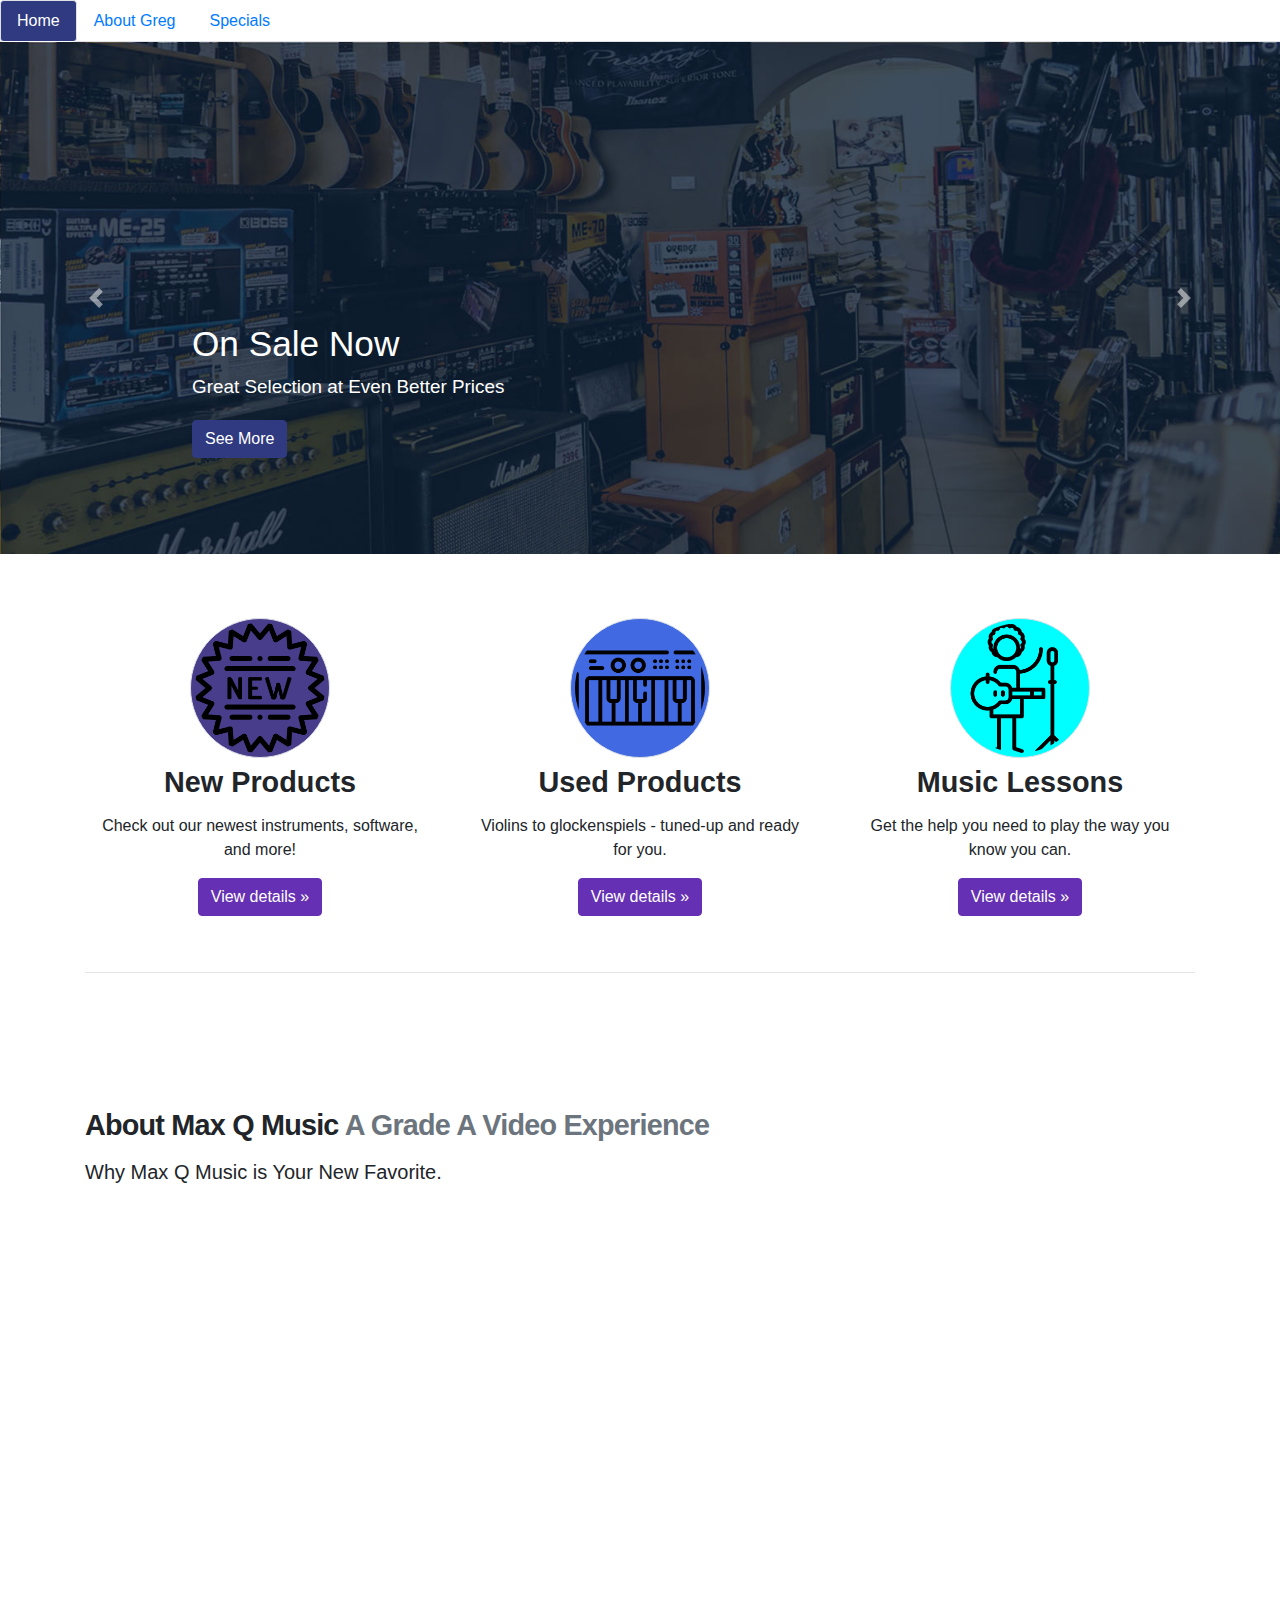
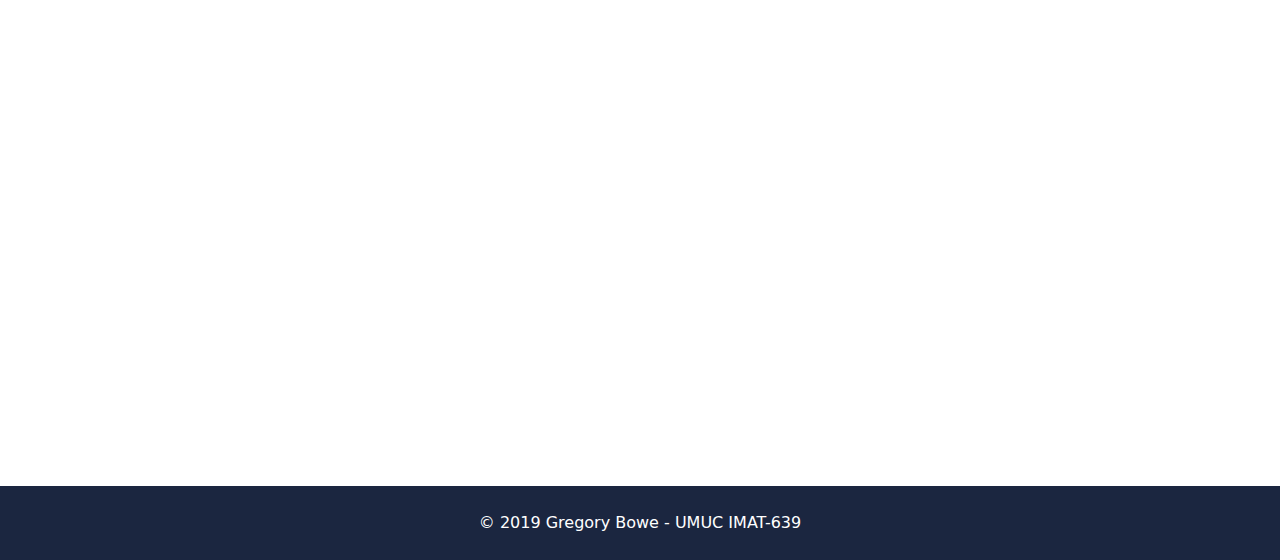
<file: index.html>
<!doctype html>
<html lang="en">
<head>
<meta charset="UTF-8">
<meta http-equiv="X-UA-Compatible" content="IE=edge">
<meta name="viewport" content="width=device-width, initial-scale=1.0">
<meta name="description" content="About Gregory Bowe - for UMUC IMAT 639">
<title>Max Q Music Home Page</title>
<link href="css/bootstrap-4.3.1.css" rel="stylesheet" type="text/css">
<link href="landing.css" rel="stylesheet" type="text/css">
<!--
	----------/\----------
	---------/  \---------
	--------/    \--------
	-------/      \-------
	-------|      |-------
	-------|      |-------
	-------|      |-------
	-------|      |-------
	-------|      |-------
	-------|      |-------
	-------|      |-------
	-------|      |-------
	-------|      |-------
	-------|      |-------
	-------|      |-------
	------/        \------
	------|        |------
	------|        |------
	------|        |------
	-----============-----
	---===============----
	--==================--
	____ MAX-Q DESIGN ___
-->
	
	 
	<style>
      .bd-placeholder-img {
        font-size: 1.125rem;
        text-anchor: middle;
        -webkit-user-select: none;
        -moz-user-select: none;
        -ms-user-select: none;
        user-select: none;
      }

      @media (min-width: 768px) {
        .bd-placeholder-img-lg {
          font-size: 3.5rem;
        }
      }
    </style>
	</head>
<body>
<header>
	<nav>
		<ul class="nav nav-pills flex-column flex-sm-row nav-tabs">
			  <li class="nav-item"> <a class="flex-sm-fill text-sm-center nav-link active" href="http://nova.umuc.edu/~im639a02/imat639/index.html">Home</a> </li>

			  <li class="nav-item"> <a class="flex-sm-fill text-sm-center nav-link" href="http://nova.umuc.edu/~im639a02/imat639/about.html">About Greg</a> </li>
			<li class="nav-item"> <a class="flex-sm-fill text-sm-center nav-link" href="http://nova.umuc.edu/~im639a02/imat639/on-sale-now.html">Specials</a> </li>
			   <!--<li class="nav-item"> <a class="flex-sm-fill text-sm-center nav-link" href="http://nova.umuc.edu/~im639a02/imat639/module-three.html">Module Three</a> </li>
			<li class="nav-item"> <a class="flex-sm-fill text-sm-center nav-link" href="http://nova.umuc.edu/~im639a02/imat639/module-four.html">Module Four</a> </li>-->

		</ul>
	</nav>
</header>

<main role="main">

  <div id="myCarousel" class="carousel slide" data-ride="carousel">
    <!--<ol class="carousel-indicators">
      <li data-target="#myCarousel" data-slide-to="0" class="active"></li>
      <li data-target="#myCarousel" data-slide-to="1"></li>
      <li data-target="#myCarousel" data-slide-to="2"></li>
    </ol>-->
    <div class="carousel-inner">
      <div class="carousel-item active">
        <img class="img-fluid d-block w-100" src="images/specials.jpg" alt="First-slide todays specials">
        <div class="container">
          <div class="carousel-caption text-left d-none d-md-block">
            <h1>On Sale Now</h1>
            <p>Great Selection at Even Better Prices</p>
            <p><a class="btn btn-md btn-primary btn-gb" href="http://nova.umuc.edu/~im639a02/imat639/on-sale-now.html" role="button">See More</a></p>
          </div>
        </div>
      </div>
      <div class="carousel-item">
        <img class="img-fluid d-block w-100" src="images/drums.jpg" alt="Second-slide great gifts">
        <div class="container">
          <div class="carousel-caption d-none d-md-block">
            <h1>Find The Perfect Gift</h1>
            <p>Struggling with the paradox of choice? We can help.</p>
            <p><a class="btn btn-md btn-primary btn-gb" href="http://nova.umuc.edu/~im639a02/imat639/on-sale-now.html" role="button">Learn more</a></p>
          </div>
        </div>
      </div>
      <div class="carousel-item">
        <img class="img-fluid d-block w-100" src="images/lessons.jpg" alt="Third-slide find lessons">
        <div class="container">
          <div class="carousel-caption d-none d-md-block text-right">
            <h1>Find an Instructor</h1>
            <p>Check out out music teachers. Whether you're playing <i>Night Music</i> on the violin or steel drums, our network of professional teachers are here to help.</p>
            <p><a class="btn btn-md btn-primary btn-gb" href="http://nova.umuc.edu/~im639a02/imat639/on-sale-now.html" role="button">Find a Teacher</a></p>
          </div>
        </div>
      </div>
    </div>
    <a class="carousel-control-prev" href="#myCarousel" role="button" data-slide="prev">
      <span class="carousel-control-prev-icon" aria-hidden="true"></span>
      <span class="sr-only">Back</span>
    </a>
    <a class="carousel-control-next" href="#myCarousel" role="button" data-slide="next">
      <span class="carousel-control-next-icon" aria-hidden="true"></span>
      <span class="sr-only">Next</span>
    </a>
  </div>


  <!-- Marketing messaging and featurettes
  ================================================== -->
  <!-- Wrap the rest of the page in another container to center all the content. -->
	<!--<div>Icons made by <a href="https://www.flaticon.com/authors/freepik" title="Freepik">Freepik</a> from <a href="https://www.flaticon.com/" title="Flaticon">www.flaticon.com</a></div>
<div>Icons made by <a href="https://www.flaticon.com/authors/freepik" title="Freepik">Freepik</a> from <a href="https://www.flaticon.com/" title="Flaticon">www.flaticon.com</a></div>
<div>Icons made by <a href="https://www.flaticon.com/authors/freepik" title="Freepik">Freepik</a> from <a href="https://www.flaticon.com/" title="Flaticon">www.flaticon.com</a></div>-->

  <div class="container marketing">
    <!-- Three columns of text below the carousel -->
    <div class="row">
      <div class="col-lg-4">
        <img class="img-thumbnail circle-img-1 rounded-circle" src="images/new.png" alt="drums" width="140" height="140" focusable="false" role="img" aria-label="Placeholder: 140x140"><title>New Products</title>
        <h2>New Products</h2>
        <p>Check out our newest instruments, software, and more!</p>
        <p><a class="btn btn-secondary" href="http://nova.umuc.edu/~im639a02/imat639/on-sale-now.html" role="button">View details &raquo;</a></p>
      </div><!-- /.col-lg-4 -->
      <div class="col-lg-4">
        <img class="img-thumbnail circle-img-2 rounded-circle" src="images/used.png" alt="drums" width="140" height="140" focusable="false" role="img" aria-label="Placeholder: 140x140"><title>Used Products</title>
        <h2>Used Products</h2>
        <p>Violins to glockenspiels - tuned-up and ready for you.</p>
        <p><a class="btn btn-secondary" href="http://nova.umuc.edu/~im639a02/imat639/on-sale-now.html" role="button">View details &raquo;</a></p>
      </div><!-- /.col-lg-4 -->
      <div class="col-lg-4">
        <img class="img-thumbnail circle-img-3 rounded-circle" src="images/musician.png" alt="drums" width="140" height="140" focusable="false" role="img" aria-label="Placeholder: 140x140"><title>Music Lessons</title>
        <h2>Music Lessons</h2>
        <p>Get the help you need to play the way you know you can.</p>
        <p><a class="btn btn-secondary" href="http://nova.umuc.edu/~im639a02/imat639/on-sale-now.html" role="button">View details &raquo;</a></p>
      </div><!-- /.col-lg-4 -->
    </div><!-- /.row -->

	
    <!-- START THE FEATURETTES -->

    <hr>

    <div class="row featurette">
      <div class="col-md-12">
        <h2 class="featurette-heading">About Max Q Music <span class="text-muted">A Grade A Video Experience</span></h2>
        <p class="lead">Why Max Q Music is Your New Favorite.</p>
      </div>
      <div class="col-md-12">
        <div class="embed-responsive embed-responsive-4by3">
		  <iframe class="embed-responsive-item" src="https://www.youtube.com/embed/hukVqdHZ5Lo"></iframe>
      </div>
    </div>

    <hr class="featurette-divider">

    <!--<div class="row featurette">
      <div class="col-md-7">
        <h2 class="featurette-heading">Max Q - It's More Than Music. <span class="text-muted">Watch This To Learn More</span></h2>
        <p class="lead">About Maximum Dynamic Pressure and why it matters</p>
      </div>
      <div class="col-md-5 order-md-2">
		  <div class="embed-responsive embed-responsive-4by3">
		  <iframe class="embed-responsive-item" src="https://www.youtube.com/embed/1OMv3ueXUoc"></iframe>
	  </div>
        <!--<svg class="bd-placeholder-img bd-placeholder-img-lg featurette-image img-fluid mx-auto" width="500" height="500" xmlns="http://www.w3.org/2000/svg" preserveAspectRatio="xMidYMid slice" focusable="false" role="img" aria-label="Placeholder: 500x500"><title>Placeholder</title><rect width="100%" height="100%" fill="#eee"/><text x="50%" y="50%" fill="#aaa" dy=".3em">500x500</text></svg>-->
	  <!--</div>
    </div>

    <hr class="featurette-divider">-->


    <!-- /END THE FEATURETTES -->
</div><!--container-->
  </div><!-- /.container -->


	<footer class="container-fluid gbfooter">
		<div class="gbfoot">&copy; 2019 Gregory Bowe - UMUC IMAT-639
		</div>
	</footer>
	<!-- Optional JavaScript - Will take out what's not needed -->
    <!-- jQuery first, then Popper.js, then Bootstrap JS -->
      <script>window.jQuery || document.write('<script src="https://cdnjs.cloudflare.com/ajax/libs/jquery/3.4.1/jquery.slim.js"><\/script>')</script><script src="js/bootstrap.bundle.min.js"></script>
	
    <script src="js/jquery-3.3.1.min.js"></script>
    <script src="js/popper.min.js"></script>
    <script src="js/bootstrap.min.js"></script>
	
	</main>
</body>
	
</html>
</file>
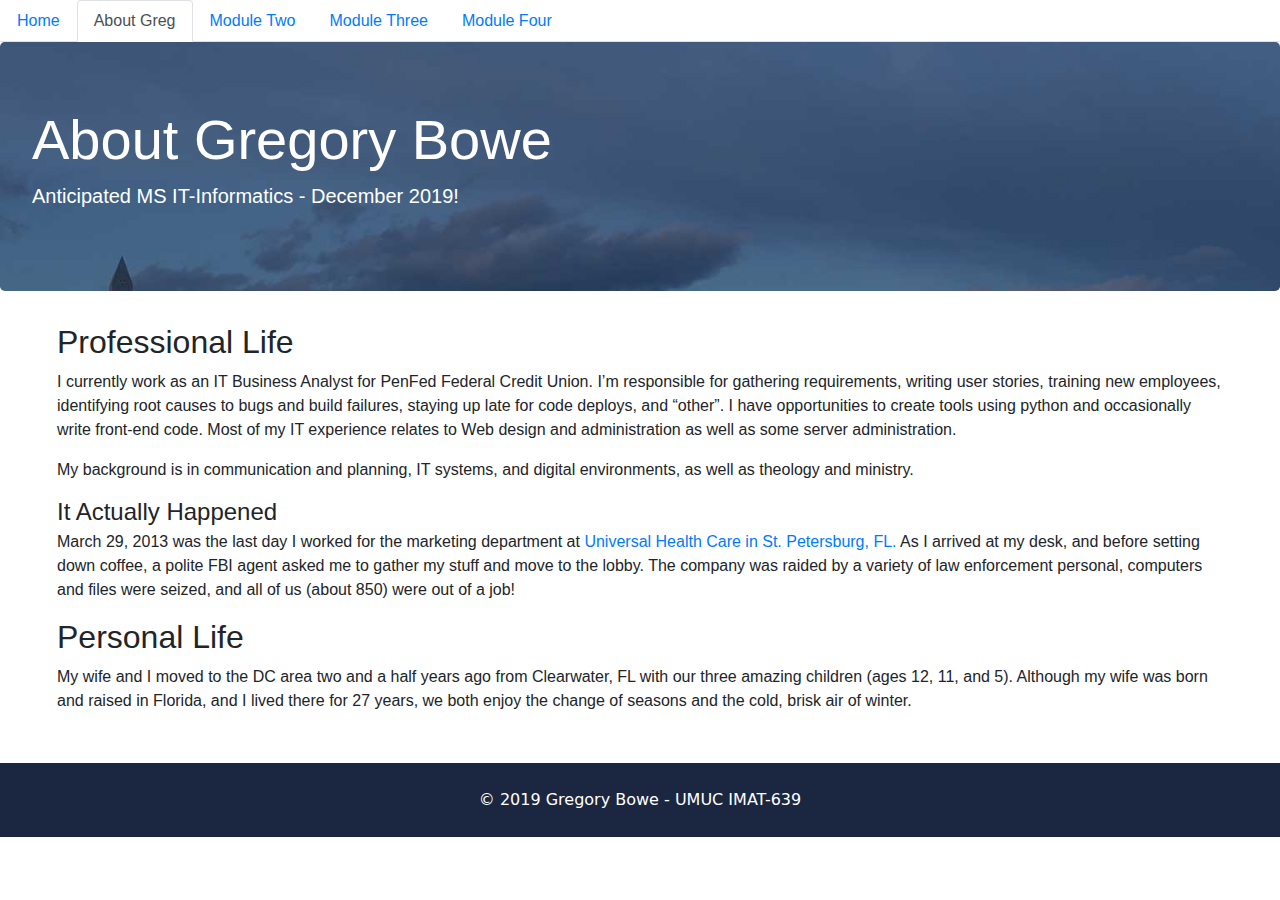
<file: about.html>
<!doctype html>
<html>
<head>
<meta charset="UTF-8">
<meta http-equiv="X-UA-Compatible" content="IE=edge">
<meta name="viewport" content="width=device-width, initial-scale=1.0">
<meta name="description" content="About Gregory Bowe - for UMUC IMAT 639">
<title>about</title>
<link href="css/bootstrap-4.3.1.css" rel="stylesheet" type="text/css">
<link href="style.css" rel="stylesheet" type="text/css">
</head>
<header>
<ul class="nav nav-tabs">
	  <li class="nav-item"> <a class="nav-link" href="http://nova.umuc.edu/~im639a02/imat639/index.html">Home </a> </li>
	  <li class="nav-item"> <a class="nav-link active" href="http://nova.umuc.edu/~im639a02/imat639/about.html">About Greg</a> </li>
	<li class="nav-item"> <a class="nav-link" href="http://nova.umuc.edu/~im639a02/imat639/module-two.html">Module Two</a> </li>
	<li class="nav-item"> <a class="nav-link" href="http://nova.umuc.edu/~im639a02/imat639/module-three.html">Module Three</a> </li>
	<li class="nav-item"> <a class="nav-link" href="http://nova.umuc.edu/~im639a02/imat639/module-four.html">Module Four</a> </li>
	  
</ul>
</header>

<body>
	<div class="banner">
		<div class="hero">
			<div class="jumbotron aboutgreg white">
				<h1 class="display-4">About Gregory Bowe</h1>
				<p class="lead">Anticipated MS IT-Informatics - December 2019!</p>
			</div>
		</div>
	
	</div>
	<div class="container-fluid thin">
		<h2>Professional Life</h2>
		<p>I currently work as an IT Business Analyst for PenFed Federal Credit Union. I’m responsible for gathering requirements, writing user stories, training new employees, identifying root causes to bugs and build failures, staying up late for code deploys, and “other”. I have opportunities to create tools using python and occasionally write front-end code. Most of my IT experience relates to Web design and administration as well as some server administration. </p>
		<p>My background is in communication and planning, IT systems, and digital environments, as well as theology and ministry. </p>
		<h3 class="slim">It Actually Happened</h3>
		<p>March 29, 2013 was the last day I worked for the marketing department at <a href="https://www.tampabay.com/news/business/banking/federal-agents-raid-universal-health-care-headquarters-in-st-petersburg/2111699/">Universal Health Care in St. Petersburg, FL.</a> As I arrived at my desk, and before setting down coffee, a polite FBI agent asked me to gather my stuff and move to the lobby. The company was raided by a variety of law enforcement personal, computers and files were seized, and all of us (about 850) were out of a job!  </p>
		<h2>Personal Life</h2>
		<p>My wife and I moved to the DC area two and a half years ago from Clearwater, FL with our three amazing children (ages 12, 11, and 5).  Although my wife was born and raised in Florida, and I lived there for 27 years, we both enjoy the change of seasons and the cold, brisk air of winter.</p>
	
	</div>
	<footer class="container-fluid gbfooter">
		<div class="gbfoot">&copy; 2019 Gregory Bowe - UMUC IMAT-639
		</div>
	</footer>
	<!-- Optional JavaScript - Will take out what's not needed -->
    <!-- jQuery first, then Popper.js, then Bootstrap JS -->
    <script src="https://code.jquery.com/jquery-3.3.1.slim.min.js" integrity="sha384-q8i/X+965DzO0rT7abK41JStQIAqVgRVzpbzo5smXKp4YfRvH+8abtTE1Pi6jizo" crossorigin="anonymous"></script>
    <script src="https://cdnjs.cloudflare.com/ajax/libs/popper.js/1.14.7/umd/popper.min.js" integrity="sha384-UO2eT0CpHqdSJQ6hJty5KVphtPhzWj9WO1clHTMGa3JDZwrnQq4sF86dIHNDz0W1" crossorigin="anonymous"></script>
    <script src="https://stackpath.bootstrapcdn.com/bootstrap/4.3.1/js/bootstrap.min.js" integrity="sha384-JjSmVgyd0p3pXB1rRibZUAYoIIy6OrQ6VrjIEaFf/nJGzIxFDsf4x0xIM+B07jRM" crossorigin="anonymous"></script>
	
	
</body>
	
</html>
</file>
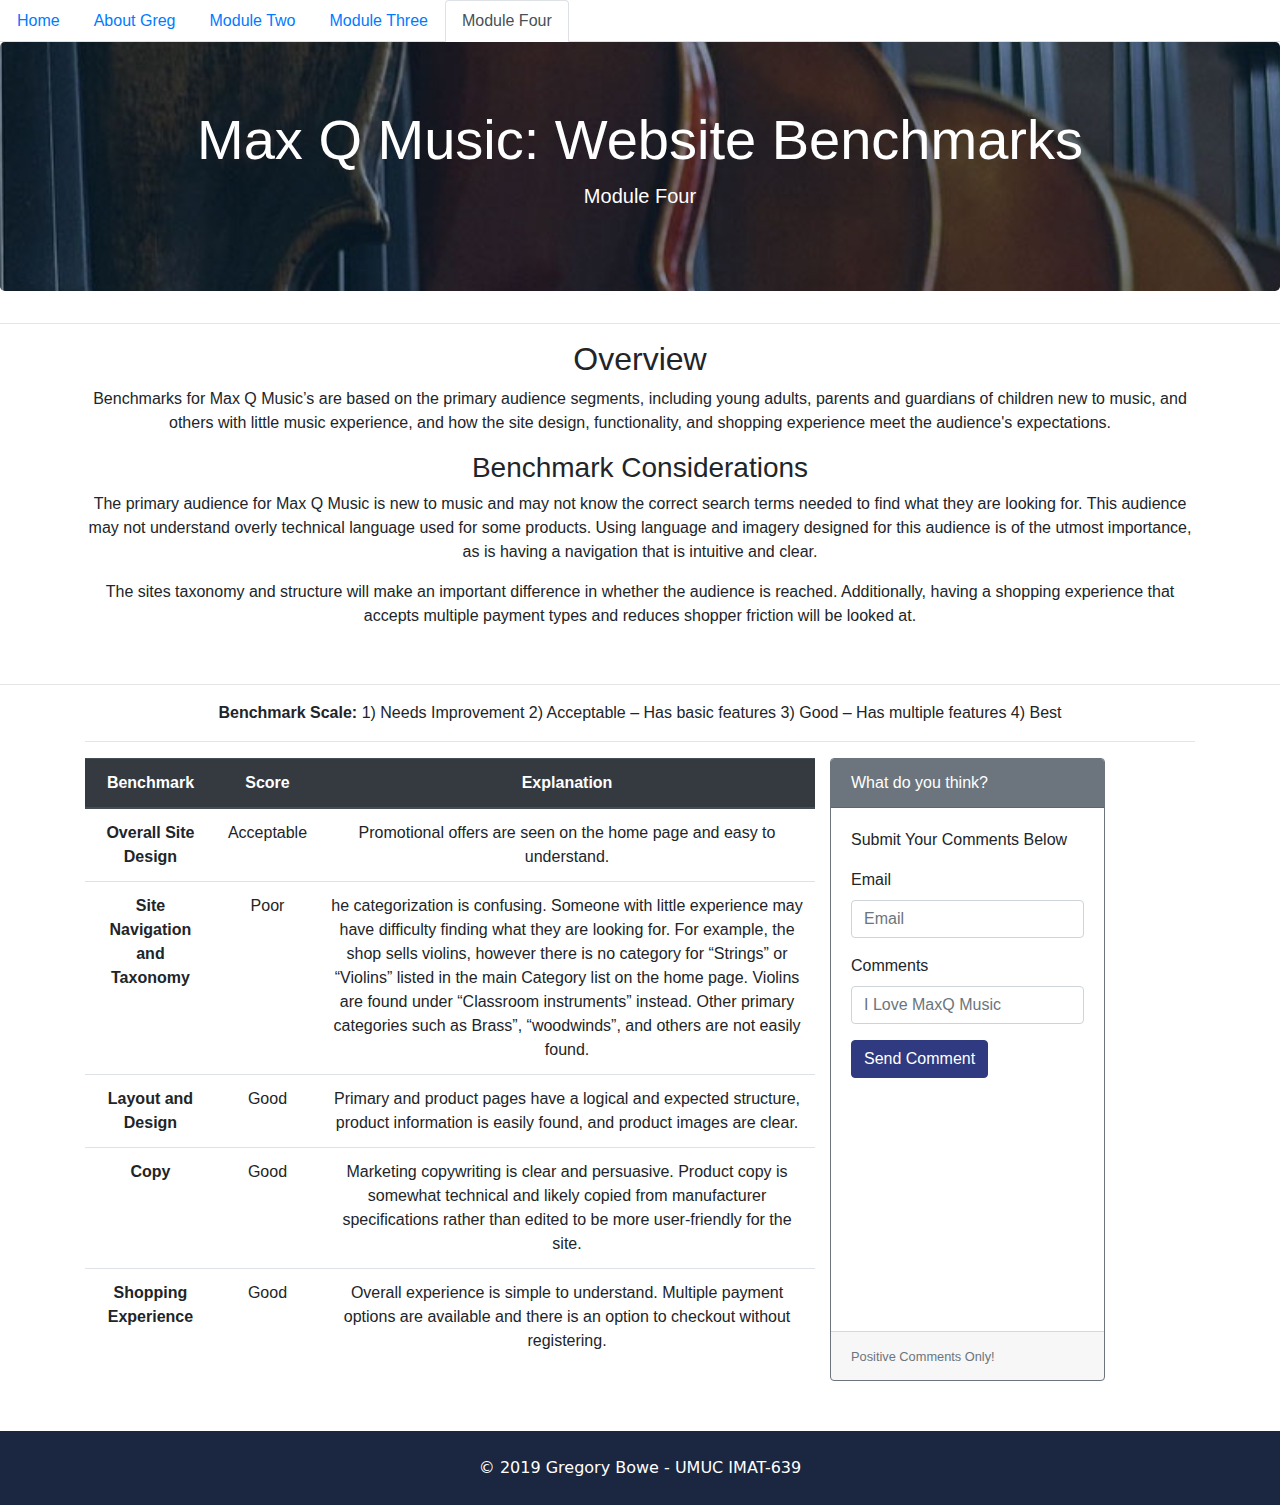
<file: module-four.html>
<!DOCTYPE html>
<html lang="en">
  <head>
    <meta charset="UTF-8">
    <meta http-equiv="X-UA-Compatible" content="IE=edge">
    <meta name="viewport" content="width=device-width, initial-scale=1">
	<meta name="description" content="Module 3 - Business Plan for Online Music Store -  UMUC IMAT 639">
    <title>Max Q Music - WebSite Benchmarks</title>
    <!-- Bootstrap -->
    <link href="css/bootstrap-4.3.1.css" rel="stylesheet">
	<link href="style.css" rel="stylesheet" type="text/css">
  </head>
  <body>
    <header>
		<nav>
			<ul class="nav nav-tabs">
				  <li class="nav-item"> <a class="nav-link" href="http://nova.umuc.edu/~im639a02/imat639/index.html">Home </a> </li>
	  <li class="nav-item"> <a class="nav-link" href="http://nova.umuc.edu/~im639a02/imat639/about.html">About Greg</a> </li>
	<li class="nav-item"> <a class="nav-link" href="http://nova.umuc.edu/~im639a02/imat639/module-two.html">Module Two</a> </li>
	<li class="nav-item"> <a class="nav-link" href="http://nova.umuc.edu/~im639a02/imat639/module-three.html">Module Three</a> </li>
	<li class="nav-item"> <a class="nav-link active" href="http://nova.umuc.edu/~im639a02/imat639/module-four.html">Module Four</a> </li>
				  

			</ul>
		</nav>
	</header>
	<section>
		<div class="banner">
		<div class="hero">
			<div class="jumbotron bench white">
				<h1 class="display-4">Max Q Music: Website Benchmarks</h1>
				<p class="lead">Module Four</p>
			</div>
		</div>
	
	</div>
    </section>
	  <hr>
    <section>
      <div class="container">
        <div class="row">
          <div class="col-12 text-center">
            <h2>Overview</h2>
            <p>Benchmarks for Max Q Music’s are based on the primary audience segments, including young adults, parents and guardians of children new to music, and others with little music experience, and how the site design, functionality, and shopping experience meet the audience's expectations. </p>
			  <h3>Benchmark Considerations</h3>
			  <p>The primary audience for Max Q Music is new to music and may not know the correct search terms needed to find what they are looking for. This audience may not understand overly technical language used for some products. Using language and imagery designed for this audience is of the utmost importance, as is having a navigation that is intuitive and clear.</p>
			  <p>The sites taxonomy and structure will make an important difference in whether the audience is reached. Additionally, having a shopping experience that accepts multiple payment types and reduces shopper friction will be looked at. </p>
			  <br>
          </div>
        </div>
      </div>
    </section>
<section>
	<hr>
	<div class="container">
		<div class="row">
			<div class="col-12 text-center">
				<p><strong>Benchmark Scale:</strong> 1) Needs Improvement 2) Acceptable – Has basic features 3) Good – Has multiple features 4) Best </p>
				<hr>
			</div>
			<div class="col-8 text-center">
				<table class="table table-hover">
				  <thead class="thead-dark">
					<tr>
					  <th scope="col">Benchmark</th>
					  <th scope="col">Score</th>
					  <th scope="col">Explanation</th>
					</tr>
				  </thead>
				  <tbody>
					<tr>
					  <th scope="row">Overall Site Design</th>
					  <td>Acceptable</td>
					  <td>Promotional offers are seen on the home page and easy to understand. </td>
					</tr>
					<tr>
					  <th scope="row">Site Navigation and Taxonomy</th>
					  <td>Poor</td>
					  <td>he categorization is confusing. Someone with little experience may have difficulty finding what they are looking for. For example, the shop sells violins, however there is no category for “Strings” or “Violins” listed in the main Category list on the home page.  Violins are found under “Classroom instruments” instead.  Other primary categories such as Brass”, “woodwinds”, and others are not easily found.</td>
					</tr>
					<tr>
					  <th scope="row">Layout and Design</th>
					  <td>Good</td>
					  <td>Primary and product pages have a logical and expected structure, product information is easily found, and product images are clear. </td>
					</tr>
					  <tr>
					  <th scope="row">Copy</th>
					<td>Good</td>
					  <td>Marketing copywriting is clear and persuasive. Product copy is somewhat technical and likely copied from manufacturer specifications rather than edited to be more user-friendly for the site. </td>
					</tr>
					 <tr>
					  <th scope="row">Shopping Experience</th>
					  <td>Good</td>
					  <td>Overall experience is simple to understand. Multiple payment options are available and there is an option to checkout without registering. </td>	  
					</tr>
				  </tbody>
				</table>
			</div>
			<!--contact form goes here
			<div class="col-12 text-center">
		<!--<div class="container col-4">-->
		<div class="container-fluid row col-4">
			<div class="card-group">
			  <div class="card border-secondary">
				<div class="card-header bg-secondary text-white">What do you think?</div>
				<div class="card-body">
					<p>Submit Your Comments Below </p>
						<form action="http://nova.umuc.edu/cgi-bin/FormMail.pl" method="post" id="comments">
							<div class="form-group">
							  <label for="inputEmail4">Email</label>
							  <input type="email" class="form-control" id="inputEmail4" placeholder="Email">
							</div>
						  <div class="form-group">
							<label for="text">Comments</label>
							<input type="text" class="form-control" id="comment" placeholder="I Love MaxQ Music">
						  </div>
						  <button type="submit" class="btn btn-primary">Send Comment</button>
						<input name="recipient" type="hidden" id="recipient" value="im639a02@nova.umuc.edu"><input name="subject" type="hidden" id="subject" value="FormCheck">
					</form>
				</div>
				<div class="card-footer">
				  <small class="text-muted">Positive Comments Only!</small>
				</div>
			  </div>
			</div>
		</div>
		<!--</div>
				
				<p><strong>What do you think?</strong></p>
			  <p>Submit Your Comments Below </p>
				<form action="http://nova.umuc.edu/cgi-bin/FormMail.pl" method="post" id="comments">
					<div class="form-group">
					  <label for="inputEmail4">Email</label>
					  <input type="email" class="form-control" id="inputEmail" placeholder="Email">
					</div>
				  <div class="form-group">
					<label for="text">Comment</label>
					<input type="text" class="form-control" id="feedback" placeholder="I Love MaxQ Music">
				  </div>
				  <button type="submit" class="btn btn-primary">Send Comment</button>
				<input name="recipient" type="hidden" id="recipient name" value="im639a02@nova.umuc.edu"><input name="subject" type="hidden" id="subject value" value="FormCheck">
				</form>
			</div>
		</div>-->
			  
			  

	</div>
	</div>
</section>
    <footer class="container-fluid gbfooter">
		<div class="gbfoot">&copy; 2019 Gregory Bowe - UMUC IMAT-639
		</div>
	</footer>
    <!-- jQuery (necessary for Bootstrap's JavaScript plugins) -->
    <script src="js/jquery-3.3.1.min.js"></script>
    <!-- Include all compiled plugins (below), or include individual files as needed -->
    <script src="js/popper.min.js"></script>
    <script src="js/bootstrap-4.3.1.js"></script>
	<script src="coverr.js"></script>
  </body>
</html>
</file>
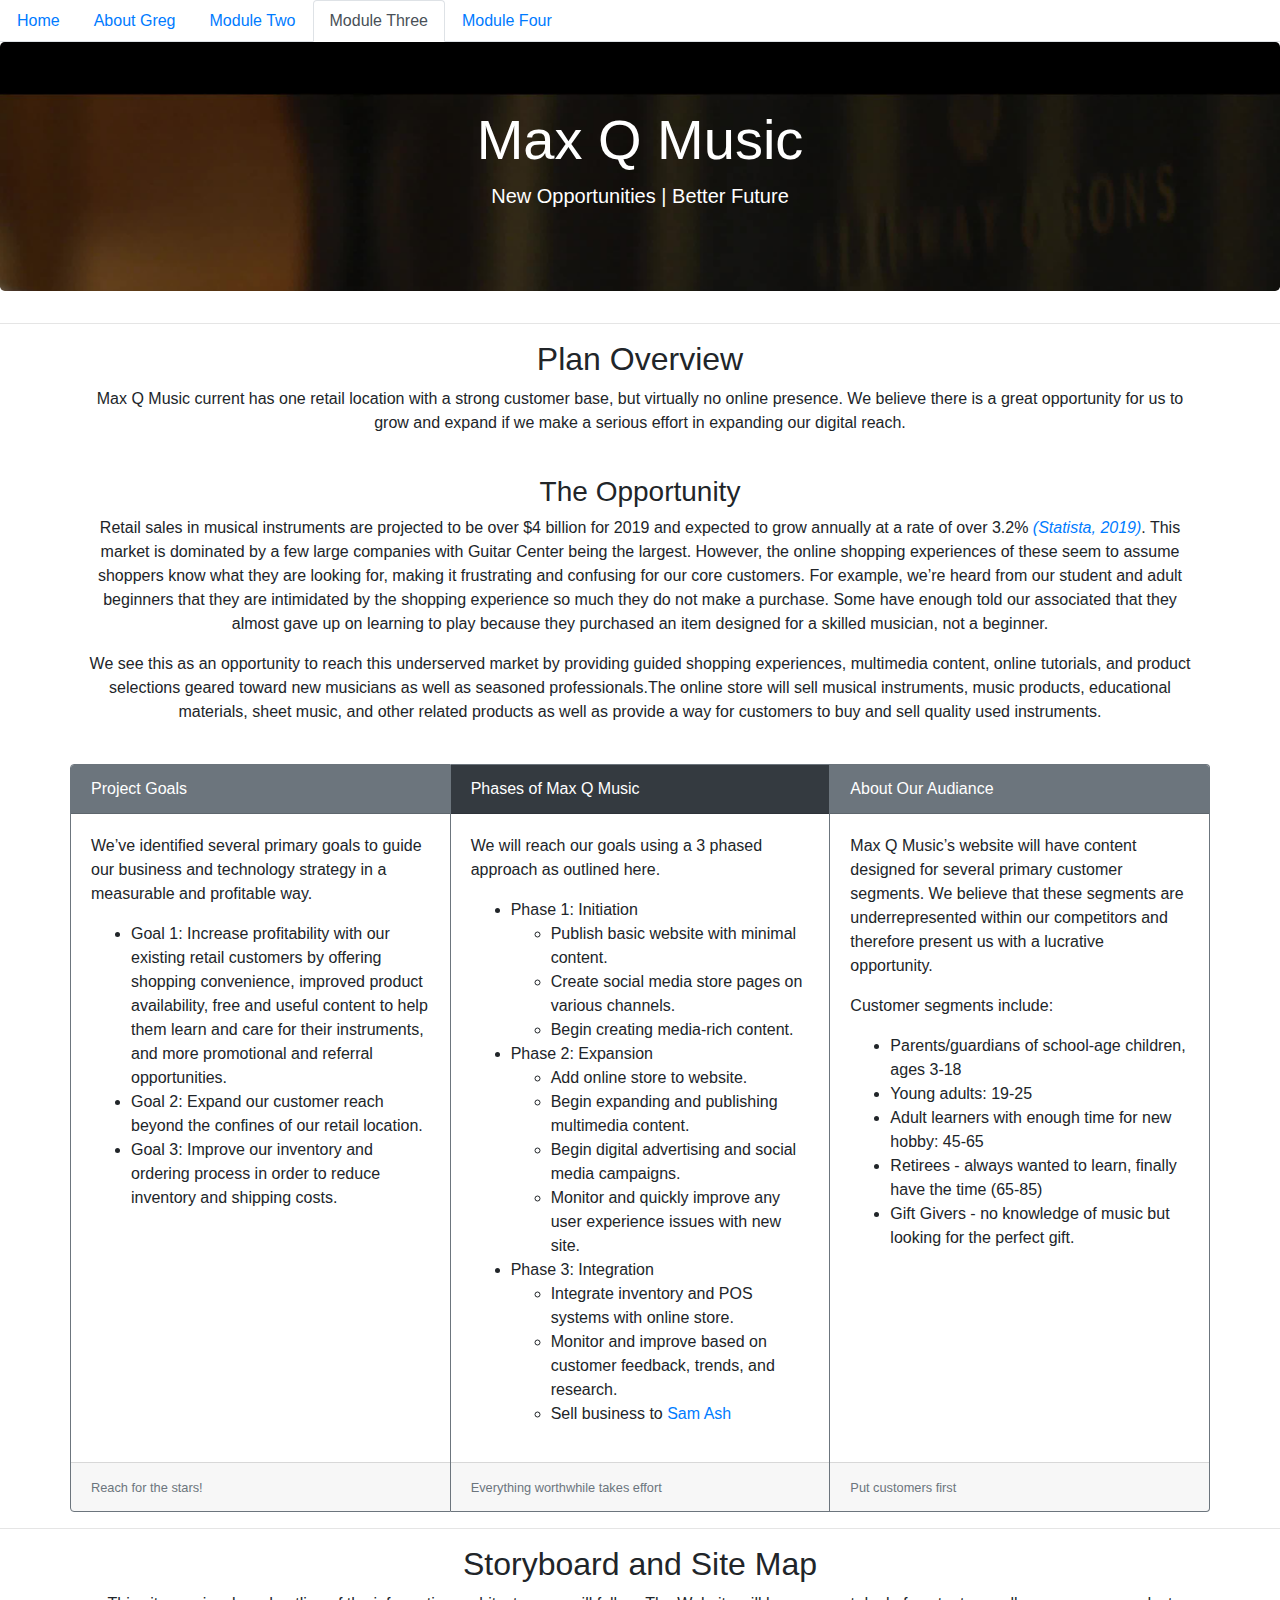
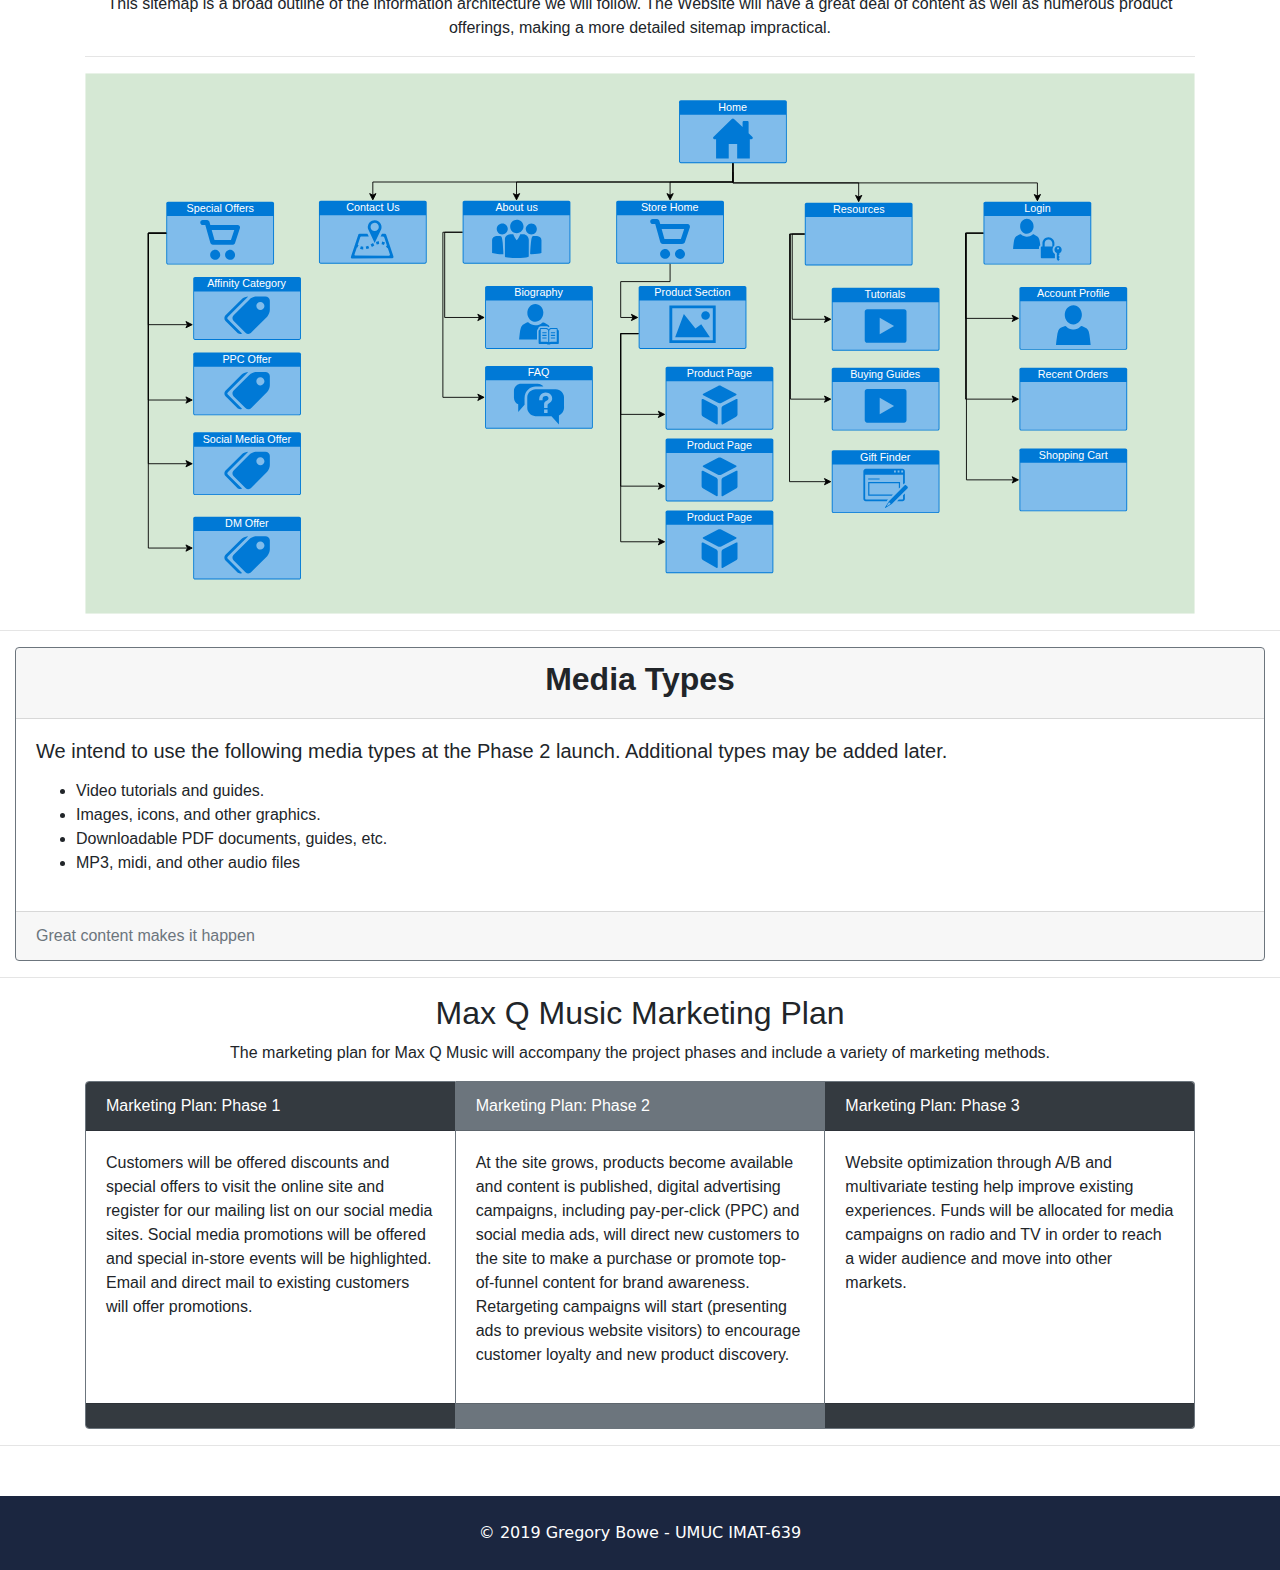
<file: module-three.html>
<!DOCTYPE html>
<html lang="en">
  <head>
    <meta charset="UTF-8">
    <meta http-equiv="X-UA-Compatible" content="IE=edge">
    <meta name="viewport" content="width=device-width, initial-scale=1">
	<meta name="description" content="Module 3 - Business Plan for Online Music Store -  UMUC IMAT 639">
    <title>Music Store Business Plan</title>
    <!-- Bootstrap -->
    <link href="css/bootstrap-4.3.1.css" rel="stylesheet">
	<link href="style.css" rel="stylesheet" type="text/css">
  </head>
  <body>
    <header>
		<nav>
			<ul class="nav nav-tabs">
				  <li class="nav-item"> <a class="flex-sm-fill text-sm-center nav-link" href="http://nova.umuc.edu/~im639a02/imat639/index.html">Home </a> </li>
				  <li class="nav-item"> <a class="flex-sm-fill text-sm-center nav-link" href="http://nova.umuc.edu/~im639a02/imat639/about.html">About Greg</a> </li>
				<li class="nav-item"> <a class="flex-sm-fill text-sm-center nav-link" href="http://nova.umuc.edu/~im639a02/imat639/module-two.html">Module Two</a> </li>
				<li class="nav-item"> <a class="flex-sm-fill text-sm-center nav-link active" href="http://nova.umuc.edu/~im639a02/imat639/module-three.html">Module Three</a> </li>
				<li class="nav-item"> <a class="flex-sm-fill text-sm-center nav-link" href="http://nova.umuc.edu/~im639a02/imat639/module-four.html">Module Four</a> </li>
				  
			</ul>
		</nav>
	</header>
	<section>
		<div class="banner">
		<div class="hero">
			<div class="jumbotron music white">
				<h1 class="display-4">Max Q Music</h1>
				<p class="lead">New Opportunities | Better Future</p>
			</div>
		</div>
	
	</div>
    </section>
	  <hr>
    <section>
      <div class="container">
        <div class="row">
          <div class="col-12 text-center">
            <h2>Plan Overview</h2>
            <p>Max Q Music current has one retail location with a strong customer base, but virtually no online presence. We believe there is a great opportunity for us to grow and expand if we make a serious effort in expanding our digital  reach.</p>
			  <br>
			<h3>The Opportunity</h3>
			  <p>Retail sales in musical instruments are projected to be over $4 billion for 2019 and expected to grow annually at a rate of over 3.2% <cite><a href="https://www.statista.com/outlook/19020000/109/musical-instruments/united-states" target="_blank">(Statista, 2019)</a></cite>. This market is dominated by a few large companies with Guitar Center being the largest. However, the online shopping experiences of these seem to assume shoppers know what they are looking for, making it frustrating and confusing for our core customers. For example, we’re heard from our student and adult beginners that they are intimidated by the shopping experience so much they do not make a purchase. Some have enough told our associated that they almost gave up on learning to play because they purchased an item designed for a skilled musician, not a beginner. </p>
			  <p>We see this as an opportunity to reach this underserved market by providing guided shopping experiences, multimedia content, online tutorials, and product selections geared toward new musicians as well as seasoned professionals.The online store will sell musical instruments, music products, educational materials, sheet music, and other related products as well as provide a way for customers to buy and sell quality used instruments.</p>
			  <br>
          </div>
        </div>
      </div>
    </section>
<section>
	<div class="container">
		<div class="row">
			<div class="card-group">
			  <div class="card border-secondary">
				<div class="card-header bg-secondary text-white">Project Goals</div>
				<div class="card-body">
					<p>We’ve identified several primary goals to guide our business and technology strategy in a measurable and profitable way.</p>

							<ul>
								<li>Goal 1: Increase profitability with our existing retail customers by offering shopping convenience, improved product availability, free and useful content to help them learn and care for their instruments, and more promotional and referral opportunities.</li>
								<li>Goal 2: Expand our customer reach beyond the confines of our retail location.</li>
								<li>Goal 3: Improve our inventory and ordering process in order to reduce inventory and shipping costs.</li>
									</ul>
				</div>
				<div class="card-footer">
				  <small class="text-muted">Reach for the stars! </small>
				</div>
			  </div>
			  <div class="card border-secondary">
				<div class="card-header text-white bg-dark">Phases of Max Q Music</div>
				<div class="card-body">
					<p>We will reach our goals using a 3 phased approach as outlined here.</p>
								<ul>
									<li>Phase 1: Initiation
										<ul><li>Publish basic website with minimal content.</li>
										<li>Create social media store pages on various channels.</li>
										<li>Begin creating media-rich content.</li>
										</ul>
									</li>
									<li>Phase 2: Expansion
										<ul><li>Add online store to website.</li>
										<li>Begin expanding and publishing multimedia content.</li>
										<li>Begin digital advertising and social media campaigns.</li>
										<li>Monitor and quickly improve any user experience issues with new site.</li>
										</ul>
									</li>
									<li>Phase 3: Integration
										<ul><li>Integrate inventory and POS systems with online store.</li>
										<li>Monitor and improve based on customer feedback, trends, and research.</li>
										<li>Sell business to <a href="https://www.samash.com/" target="_blank">Sam Ash</a></li>
										</ul>
									</li>
									</ul>
				</div>
				<div class="card-footer">
				  <small class="text-muted">Everything worthwhile takes effort</small>
				</div>
			  </div>
			  <div class="card border-secondary">
				<div class="card-header bg-secondary text-white">About Our Audiance</div>
				<div class="card-body">
				 <p>Max Q Music’s website will have content designed for several primary customer segments. We believe that these segments are underrepresented within our competitors and therefore present us with a lucrative opportunity.</p>
							  <p>
								Customer segments include: 
								<ul>
								<li>Parents/guardians of school-age children, ages 3-18</li>
								<li>Young adults: 19-25</li>
								<li>Adult learners with enough time for new hobby: 45-65</li>
								<li>Retirees - always wanted to learn, finally have the time (65-85)</li>
								<li>Gift Givers - no knowledge of music but looking for the perfect gift.</li>
								</ul></p>

				</div>
				<div class="card-footer">
				  <small class="text-muted">Put customers first</small>
				</div>
			  </div>
	</div>
</div></div>
</section>
<hr>
    <section>
      <div class="container">
        <div class="row">
          <div class="col-12 text-center">
            <h2>Storyboard and Site Map</h2>
            <p>This sitemap is a broad outline of the information architecture we will follow. The Website will have a great deal of content as well as numerous product offerings, making a more detailed sitemap impractical.</p>
			  <hr>
			  <img class="img-fluid" src="images/sitemap.svg" alt="Max Q Music Sitemap">
          </div>
        </div>
		</div>
    </section>
    <hr>
	  <section id="media-types">
	  <div class="container-fluid">
			  <div class="card border-secondary">
				  <div class="card-header text-center">
					<h2><strong>Media Types</strong></h2>
				  </div>
				  <div class="card-body text-align-left">
					<h5 class="card-title">We intend to use the following media types at the Phase 2 launch. Additional types may be added later.</h5>
					<p class="card-text">
						<ul>
					  <li>Video tutorials and guides.</li>
					  <li>Images, icons, and other graphics.</li>
					  <li>Downloadable PDF documents, guides, etc.</li>
					  <li>MP3, midi, and other audio files</li></ul>
					  </p>
				  </div>
				  <div class="card-footer text-muted">
					Great content makes it happen
				  </div>
				</div>
		  </div>
	  </section>
	<hr>
    <section id="marketing-plan">
      <div class="container">
        <div class="row">
          <div class="col-12 text-center">
            <h2>Max Q Music Marketing Plan</h2>
            <p>The marketing plan for Max Q Music will accompany the project phases and include a variety of marketing methods.</p>
          </div>
        </div>
      </div>
    <div class="section">
      <div class="container">

		  <div class="card-group">
			  <div class="card border-secondary">
				<div class="card-header bg-dark text-white">Marketing Plan: Phase 1</div>
				<div class="card-body">
					<p>Customers will be offered discounts and special offers to visit the online site and register for our mailing list on our social media sites. Social media promotions will be offered and special in-store events will be highlighted. Email and direct mail to existing customers will offer promotions.</p>
				</div>
				<div class="card-footer bg-dark">
				  <small class="text-muted "></small>
				</div>
			  </div>
			  <div class="card border-secondary">
				<div class="card-header bg-secondary text-white">Marketing Plan: Phase 2</div>
				<div class="card-body">
					<p>At the site grows, products become available and content is published, digital advertising campaigns, including pay-per-click (PPC) and social media ads, will direct new customers to the site to make a purchase or promote top-of-funnel content for brand awareness. Retargeting campaigns will start (presenting ads to previous website visitors) to encourage customer loyalty and new product discovery.</p>
				</div>
				<div class="card-footer bg-secondary">
				  <small class="text-muted "></small>
				</div>
			  </div>
			  <div class="card border-secondary">
				<div class="card-header bg-dark text-white">Marketing Plan: Phase 3</div>
				<div class="card-body">
					<p>Website optimization through A/B and multivariate testing help improve existing experiences. Funds will be allocated for media campaigns on radio and TV in order to reach a wider audience and move into other markets.</p>
				</div>
				<div class="card-footer bg-dark">
				  <small class="text-muted "></small>
				</div>
			  </div>
      	</div>
    </div>
		</div>
    <hr>
</section>
    <footer class="container-fluid gbfooter">
		<div class="gbfoot">&copy; 2019 Gregory Bowe - UMUC IMAT-639
		</div>
	</footer>
    <!-- jQuery (necessary for Bootstrap's JavaScript plugins) -->
    <script src="js/jquery-3.3.1.min.js"></script>
    <!-- Include all compiled plugins (below), or include individual files as needed -->
    <script src="js/popper.min.js"></script>
    <script src="js/bootstrap-4.3.1.js"></script>
	<script src="coverr.js"></script>
  </body>
</html>
</file>
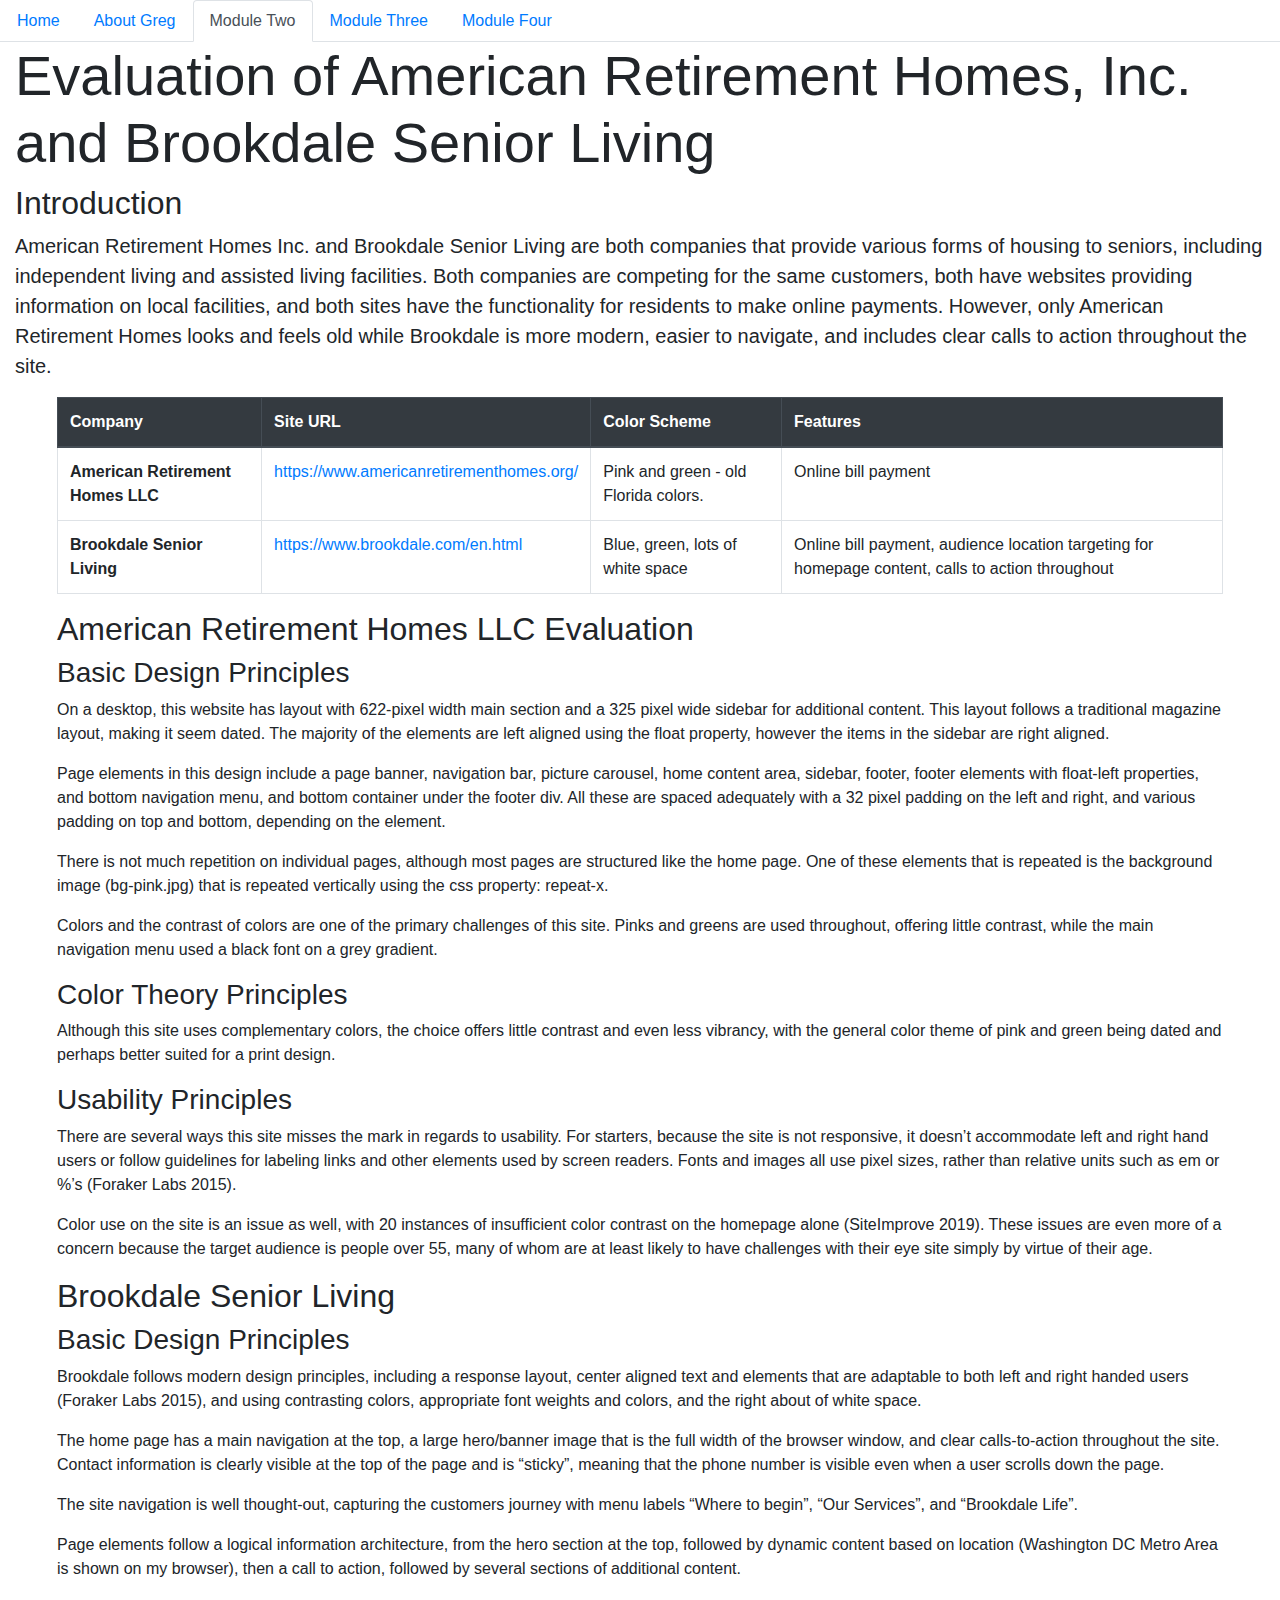
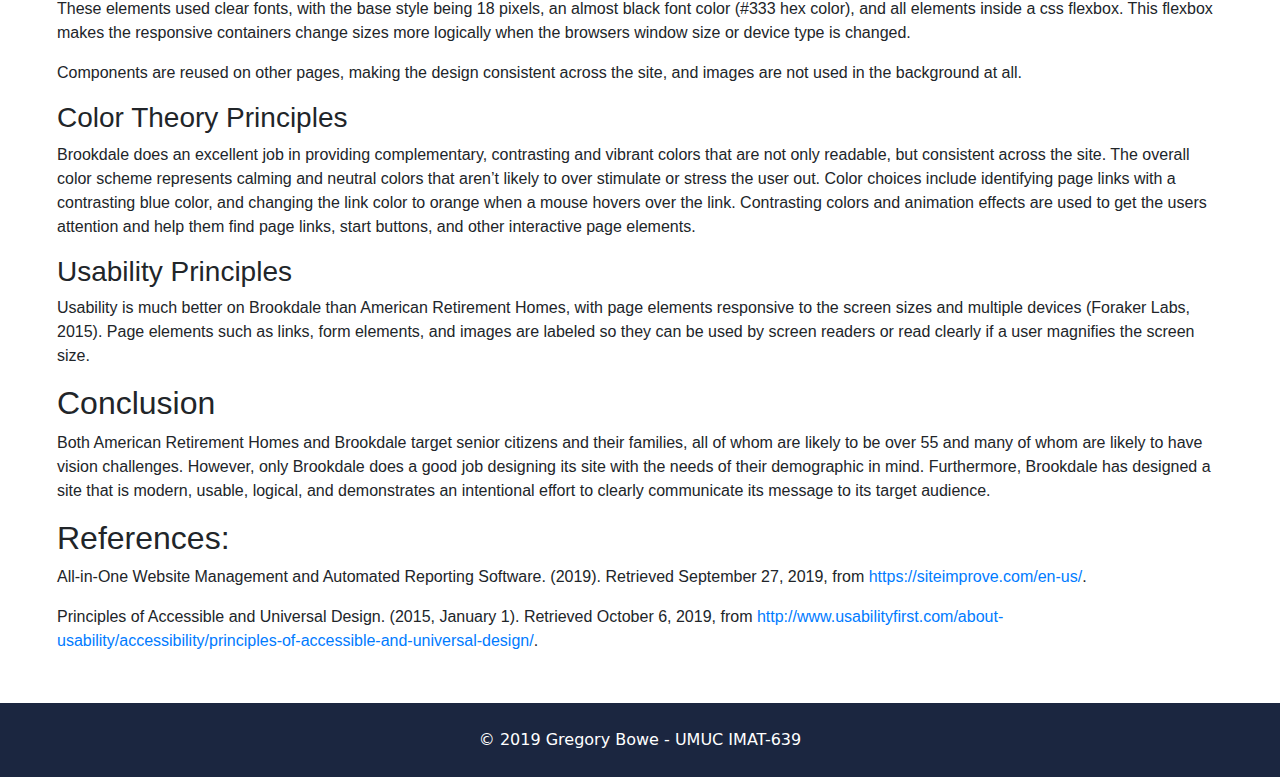
<file: module-two.html>
<!doctype html>
<html>
<head>
<meta charset="UTF-8">
<meta http-equiv="X-UA-Compatible" content="IE=edge">
<meta name="viewport" content="width=device-width, initial-scale=1.0">
<meta name="description" content="About Gregory Bowe - for UMUC IMAT 639">
<title>Module Two</title>
<link href="css/bootstrap-4.3.1.css" rel="stylesheet" type="text/css">
<link href="style.css" rel="stylesheet" type="text/css">
</head>
	<body>
<header>
<ul class="nav nav-tabs">
	 <!-- <li class="nav-item"> <a class="nav-link active" href="/index.html">Home</a> </li>-->
	  <li class="nav-item"> <a class="nav-link" href="http://nova.umuc.edu/~im639a02/imat639/index.html">Home </a> </li>
	  <li class="nav-item"> <a class="nav-link" href="http://nova.umuc.edu/~im639a02/imat639/about.html">About Greg</a> </li>
	<li class="nav-item"> <a class="nav-link active" href="http://nova.umuc.edu/~im639a02/imat639/module-two.html">Module Two</a> </li>
	<li class="nav-item"> <a class="nav-link" href="http://nova.umuc.edu/~im639a02/imat639/module-three.html">Module Three</a> </li>
	<li class="nav-item"> <a class="nav-link" href="http://nova.umuc.edu/~im639a02/imat639/module-four.html">Module Four</a> </li>
	  
</ul>
</header>
<section id="title">

	<div class="container-fluid">
		<h1 class="display-4">Evaluation of American Retirement Homes, Inc. and Brookdale Senior Living</h1>
		<h2>Introduction</h2>
		<p class="lead">American Retirement Homes Inc. and Brookdale Senior Living are both companies that provide various forms of housing to seniors, including independent living and assisted living facilities. Both companies are competing for the same customers, both have websites providing information on local facilities, and both sites have the functionality for residents to make online payments. However, only American Retirement Homes looks and feels old while Brookdale is more modern, easier to navigate, and includes clear calls to action throughout the site.</p>
	</div>
		</section>
	<div class="container-fluid thin table-responsive">
		<table class="table table-bordered">
  <thead class="thead-dark">
    <tr>
      <th scope="col">Company</th>
      <th scope="col">Site URL</th>
      <th scope="col">Color Scheme</th>
      <th scope="col">Features</th>
    </tr>
  </thead>
  <tbody>
    <tr>
      <th scope="row">American Retirement Homes LLC</th>
      <td><a href="https://www.americanretirementhomes.org/" target="_blank">https://www.americanretirementhomes.org/</a></td>
      <td>Pink and green - old Florida colors.</td>
      <td>Online bill payment</td>
    </tr>
    <tr>
      <th scope="row">Brookdale Senior Living</th>
		<td><a href="https://www.brookdale.com/en.html" target="_blank">https://www.brookdale.com/en.html</a></td>
      <td>Blue, green, lots of white space</td>
      <td>Online bill payment, audience location targeting for homepage content, calls to action throughout</td>
    </tr>   
  </tbody>
</table>
	</div>
	<div class="container-fluid thin">
		<h2>American Retirement Homes LLC Evaluation</h2>
		<h3>Basic Design Principles</h3>
		<p>On a desktop, this website has layout with 622-pixel width main section and a  325 pixel wide sidebar for additional content. This layout follows a traditional magazine layout, making it seem dated. The majority of the elements are left aligned using the float property, however the items in the sidebar are right aligned.</p>
		<p>Page elements in this design include a page banner, navigation bar, picture carousel, home content area, sidebar, footer, footer elements with float-left properties, and bottom navigation menu, and bottom container under the footer div. All these are spaced adequately with a 32 pixel padding on the left and right, and various padding on top and bottom, depending on the element. </p>
		<p>There is not  much repetition on individual pages, although most pages are structured like the home page. One of these elements that is repeated is the background image (bg-pink.jpg) that is repeated vertically using the css property: repeat-x.</p>
		<p>Colors and the contrast of colors are one of the primary challenges of this site.  Pinks and greens are used throughout, offering little contrast, while the main navigation menu used a black font on a grey gradient.</p>
		<h3>Color Theory Principles</h3>
		<p>Although this site uses complementary colors, the choice offers little contrast and even less vibrancy, with the general color theme of pink and green being dated and perhaps better suited for a print design.</p>
		<h3>Usability Principles</h3>
		<p>There are several ways this site misses the mark in regards to usability. For starters, because the site is not responsive, it doesn’t accommodate left and right hand users or follow guidelines for labeling links and other elements used by screen readers. Fonts and images all use pixel sizes, rather than relative units such as em or %’s (Foraker Labs 2015).</p>
		<p>Color use on the site is an issue as well, with 20 instances of insufficient color contrast on the homepage alone (SiteImprove 2019). These issues are even more of a concern because the target audience is people over 55, many of whom are at least likely to have challenges with their eye site simply by virtue of their age.</p>
		<h2>Brookdale Senior Living</h2>
		<h3>Basic Design Principles</h3>
		<p>Brookdale follows modern design principles, including a response layout, center aligned text and elements that are adaptable to both left and right handed users (Foraker Labs 2015), and using contrasting colors, appropriate font weights and colors, and the right about of white space.</p>
		<p>The home page has a main navigation at the top, a large hero/banner image that is the full width of the browser window, and clear calls-to-action throughout the site. Contact information is clearly visible at the top of the page and is “sticky”, meaning that the phone number is visible even when a user scrolls down the page.</p>
		<p>The site navigation is well thought-out, capturing the customers journey with menu labels “Where to begin”, “Our Services”, and “Brookdale Life”. </p>
		<p>Page elements follow a logical information architecture, from the hero section at the top, followed by dynamic content based on location (Washington DC Metro Area is shown on my browser), then a call to action, followed by several sections of additional content.</p>
		<p>These elements used clear fonts, with the base style being 18 pixels, an almost black font color (#333 hex color), and all elements inside a css flexbox. This flexbox makes the responsive containers change sizes more logically when the browsers window size or device type is changed. </p>
	
		<p>Components are reused on other pages, making the design consistent across the site, and images are not used in the background at all. </p>
		<h3>Color Theory Principles</h3>
		<p>Brookdale does an excellent job in providing complementary, contrasting and vibrant colors that are not only readable, but consistent across the site. The overall color scheme represents calming and neutral colors that aren’t likely to over stimulate or stress the user out.  Color choices include identifying page links with a contrasting blue color, and changing the link color to orange when a mouse hovers over the link.  Contrasting colors and animation effects are used to get the users attention and help them find page links, start buttons, and other interactive page elements. </p>
		<h3>Usability Principles</h3>
		<p>Usability is much better on Brookdale than American Retirement Homes, with page elements responsive to the screen sizes and multiple devices (Foraker Labs, 2015). Page elements such as links, form elements, and images are labeled so they can be used by screen readers or read clearly if a user magnifies the screen size. </p>
		<h2>Conclusion</h2>
		<p>Both American Retirement Homes  and Brookdale target senior citizens and their families, all of whom are likely to be over 55 and many of whom are likely to have vision challenges.  However, only Brookdale does a good job designing its site with the needs of their demographic in mind. Furthermore, Brookdale has designed a site that is modern, usable, logical, and demonstrates an intentional effort to clearly communicate its message to its target audience.</p>
		<h2>References:</h2>
		<p>All-in-One Website Management and Automated Reporting Software. (2019). Retrieved September 27, 2019, from <a href="https://siteimprove.com/en-us/" target="_blank">https://siteimprove.com/en-us/</a>.</p>
		<p>Principles of Accessible and Universal Design. (2015, January 1). Retrieved October 6, 2019, from 
			<a href="http://www.usabilityfirst.com/about-usability/accessibility/principles-of-accessible-and-universal-design/" target="_blank">http://www.usabilityfirst.com/about-usability/accessibility/principles-of-accessible-and-universal-design/</a>.</p>
	</div>
	<footer class="container-fluid gbfooter">
		<div class="gbfoot">&copy; 2019 Gregory Bowe - UMUC IMAT-639
		</div>
	</footer>
	<!-- Optional JavaScript - Will take out what's not needed -->
    <!-- jQuery first, then Popper.js, then Bootstrap JS -->
    <script src="https://code.jquery.com/jquery-3.3.1.slim.min.js" integrity="sha384-q8i/X+965DzO0rT7abK41JStQIAqVgRVzpbzo5smXKp4YfRvH+8abtTE1Pi6jizo" crossorigin="anonymous"></script>
    <script src="https://cdnjs.cloudflare.com/ajax/libs/popper.js/1.14.7/umd/popper.min.js" integrity="sha384-UO2eT0CpHqdSJQ6hJty5KVphtPhzWj9WO1clHTMGa3JDZwrnQq4sF86dIHNDz0W1" crossorigin="anonymous"></script>
    <script src="https://stackpath.bootstrapcdn.com/bootstrap/4.3.1/js/bootstrap.min.js" integrity="sha384-JjSmVgyd0p3pXB1rRibZUAYoIIy6OrQ6VrjIEaFf/nJGzIxFDsf4x0xIM+B07jRM" crossorigin="anonymous"></script>
	
	
</body>
	
</html>
</file>
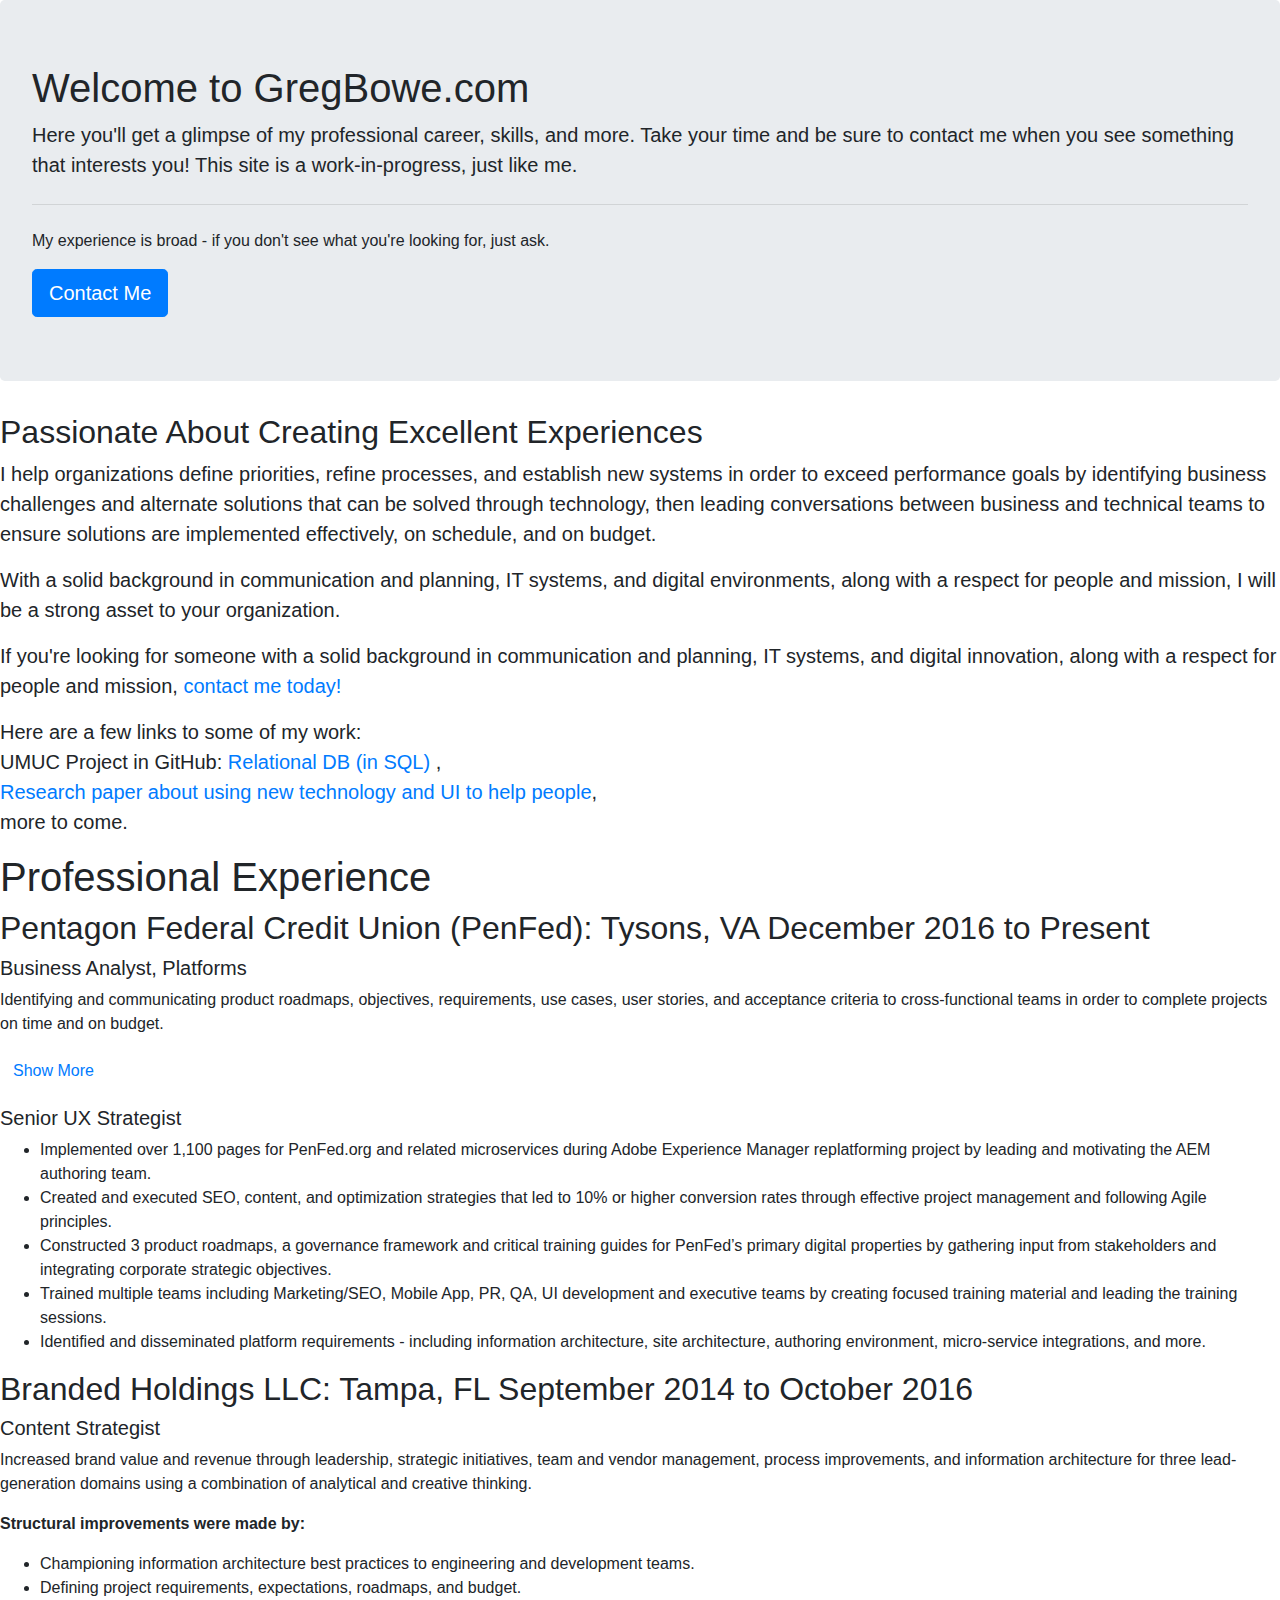
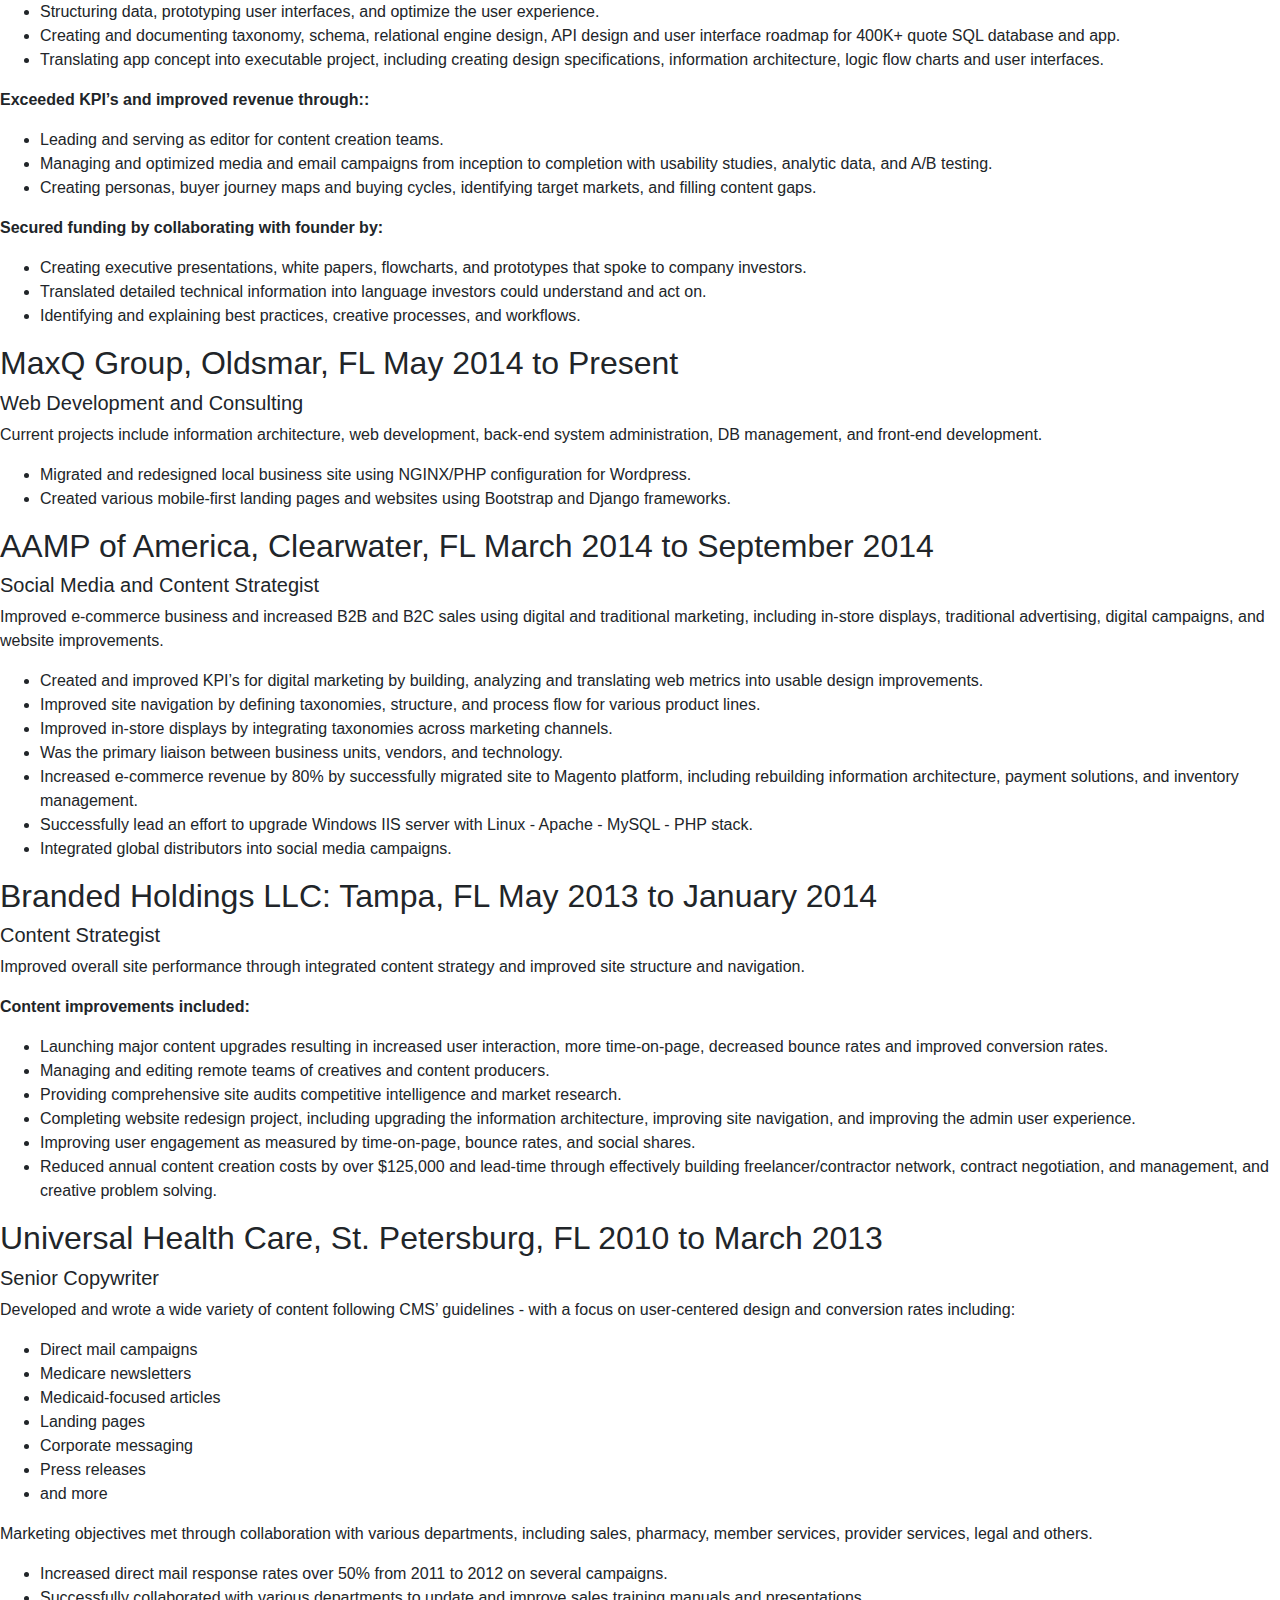
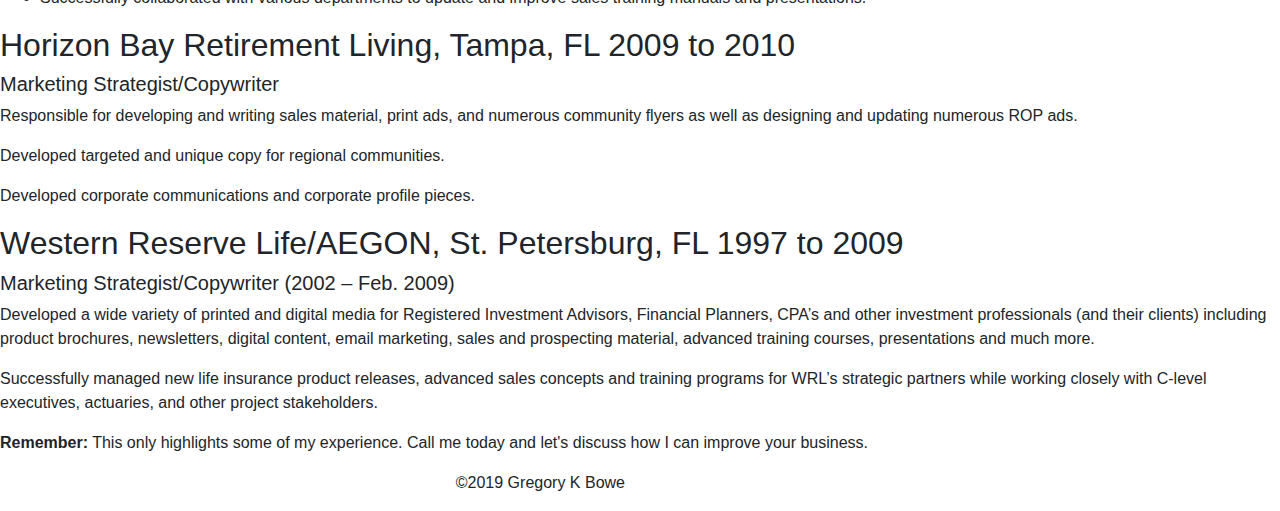
<file: NewHome.html>
<!DOCTYPE html>
<html>
<head>
		<meta charset="UTF-8">
<meta http-equiv="X-UA-Compatible" content="IE=edge">
<meta name="viewport" content="width=device-width, initial-scale=1.0">
<meta name="description" content="What should you know about Greg Bowe? I'm passionate about delivering value on time and on budget.">
<base href="https://www.gregbowe.com/" />
<title>Meet Greg Bowe / Gregory K Bowe</title>
<!--Open Graph-->
<meta property="og:url" content="https://www.gregbowe.com/">
<meta property="og:type" content="" />
<meta property="og:title"  content="Meet Greg Bowe">
<meta property="og:description" content="What should you know about Greg Bowe? I'm passionate about teamwork, organization, design and communicating ideas that add value to life.">
<meta property="og:image" content="assets/components/design/video/Dc.jpg"/>
<meta property="og:fb:app_id" content="" />
<!--End Open Graph-->

<link href="https://fonts.googleapis.com/css?family=Raleway" rel="stylesheet">
<link href="style-gb.css" rel="stylesheet" type="text/css">


<!-- HTML5 shim and Respond.js IE8 support of HTML5 elements and media queries -->
<!--[if lt IE 9]>
	<script src="https://oss.maxcdn.com/html5shiv/3.7.2/html5shiv.min.js"></script>
	<script src="https://oss.maxcdn.com/respond/1.4.2/respond.min.js"></script>
<![endif]-->

	</head>
	<body>
             

<div class="jumbotron hero" style="background-image: url('assets/components/design/video/Love-Coding.jpg');">
  <h1 class="title-container">Welcome to GregBowe.com</h1>
  <p class="lead">Here you'll get a glimpse of my professional career, skills, and more. Take your time and be sure to contact me when you see something that interests you! This site is a work-in-progress, just like me.</p>
  <hr class="my-4">
  <p>My experience is broad - if you don't see what you're looking for, just ask.</p>
  <a class="btn btn-primary btn-lg" href="[[~14]]" role="button">Contact Me</a>
</div>

<div class="bs-docs-section clearfix"></div>

    <section class="introduction">
        <div class="row">
            <div class="col-lg-12">
                <div>
                    <h2>Passionate About Creating Excellent Experiences</h2>
                    <p class="lead">I help organizations define priorities, refine processes, and establish new systems in order to exceed performance goals by identifying business challenges and alternate solutions that can be solved through technology, then leading conversations between business and technical teams to ensure solutions are implemented effectively, on schedule, and on budget.</p>
<p class="lead">With a solid background in communication and planning, IT systems, and digital environments, along with a respect for people and mission, I will be a strong asset to your organization.</p>
<p class="lead">If you're looking for someone with a solid background in communication and planning, IT systems, and digital innovation, along with a respect for people and mission, <strong><a href="[[~14]]">contact me today!</a></strong></p>
<p class="lead">Here are a few links to some of my work: <br>
 UMUC Project in GitHub: <a href="https://github.com/gkbowe/dbprojects" target="_blank">Relational DB (in SQL) </a>, <br>
<a href="[[~17]]" target="_blank">Research paper about using new technology and UI to help people</a>, <br>
more to come.</p>

                </div>
            </div>
        </div>
    </section>
    <section class="start-resume">
        <div class="row">
            <div class="col-lg-12">
                <div class="page-header">
                    <h1 id="navbar">Professional Experience</h1>
                </div>
            </div>
        </div>
    </section>
    <section class="resume">
        <div class="row">
            <div class="col-lg-12">
                <div>
                    <h2>Pentagon Federal Credit Union (PenFed): Tysons, VA December 2016 to Present</h2>
                    <h3 class="lead">Business Analyst, Platforms</h3>
<p>Identifying and communicating product roadmaps, objectives, requirements, use cases, user stories, and acceptance criteria to cross-functional teams in order to complete projects on time and on budget.</p>
<p class="lead">
  <a class="btn btn-link" data-toggle="collapse" href="#myCollapsible" role="button" aria-expanded="false" aria-controls="myCollapsible">
    Show More
  </a>
</p>
<div class="collapse" id="myCollapsible">
<ul>
<li>Analyze, monitor, and communicate technical processes, workflows, and new features for enterprise digital properties.</li>
<li>Aligned teams best practices with Credit Card and Personal Loan business units resulting in over 90% reduction in errors by leading conversations with business and executive stakeholders, identifying areas of improvement, setting expectations, and managing project resources.</li>
<li>Created platform risk profiles and mitigation strategies for new service implementations through research, communication with providers and vendors, and the careful analysis of project proposals, contracts, and  SOW’s.</li>
<li>Resolve conflicts and communication challenges between technical and non-technical teams. </li>
<li>Gather, write, and present  technical and functional requirements, user stories, acceptance criteria, and other details for ongoing projects through research and analysis, interdepartmental communication, and listening to stakeholders.</li>
<li>Find and analyze technical bugs or defects by reviewing the code base, system logs, and other available tools, resulting in mitigation tactics (custom python scripts for specific needs, code fixes, alternate solutions, and so on) while longer-term improvements are being implemented.</li>
<li>Advise senior leadership on platform performance, challenges, upcoming improvements and provide infrastructure recommendations in order to enhance and scale system capabilities. </li>
</ul>
					</div>

                    <h3 class="lead">Senior UX Strategist</h3>
                    <ul>
<li>Implemented over 1,100 pages for PenFed.org and related microservices during Adobe Experience Manager replatforming project by leading and motivating the AEM authoring team.</li>
<li>Created and executed SEO, content, and optimization strategies that led to 10% or higher conversion rates through effective project management and following Agile principles.</li>
<li>Constructed 3 product roadmaps, a  governance framework and critical training guides for PenFed’s primary digital properties by gathering input from stakeholders and integrating corporate strategic objectives.</li>
<li>Trained multiple teams including Marketing/SEO, Mobile App, PR, QA, UI development and executive teams by creating focused training material and leading the training sessions.</li>
<li>Identified and disseminated platform requirements - including information architecture, site architecture, authoring environment, micro-service integrations, and more.</li>
</ul>
                    


                    <h2>Branded Holdings LLC: Tampa, FL September 2014 to October 2016</h2>
                    <h3 class="lead">Content Strategist</h3>
                    <p>Increased brand value and revenue through leadership, strategic initiatives, team and vendor management, process improvements, and information architecture for three lead-generation domains using a combination of analytical and creative
                        thinking. </p>

                    <p><strong>Structural improvements were made by:</strong></p>
                    <ul>
                        <li>Championing information architecture best practices to engineering and development teams.</li>
                        <li>Defining project requirements, expectations, roadmaps, and budget.</li>
                        <li>Structuring data, prototyping user interfaces, and optimize the user experience. </li>
                        <li>Creating and documenting taxonomy, schema, relational engine design, API design and user interface roadmap for 400K+ quote SQL database and app.</li>
                        <li>Translating app concept into executable project, including creating design specifications, information architecture, logic flow charts and user interfaces. </li>
                        </li>
                    </ul>

                    <p><strong>Exceeded KPI’s and improved revenue through::</strong></p>
                    <ul>
                        <li>Leading and serving as editor for content creation teams.</li>
                        <li>Managing and optimized media and email campaigns from inception to completion with usability studies, analytic data, and A/B testing.</li>
                        <li>Creating personas, buyer journey maps and buying cycles, identifying target markets, and filling content gaps.</li>
                    </ul>

                    <p><strong>Secured funding by collaborating with founder by:</strong></p>
                    <ul>
                        <li>Creating executive presentations, white papers, flowcharts, and prototypes that spoke to company investors. </li>
                        <li>Translated detailed technical information into language investors could understand and act on.</li>
                        <li>Identifying and explaining best practices, creative processes, and workflows.</li>
                    </ul>

                    <h2>MaxQ Group, Oldsmar, FL May 2014 to Present</h2>
                    <h3 class="lead">Web Development and Consulting </h3>
                    <p>Current projects include information architecture, web development, back-end system administration, DB management, and front-end development.</p>
                    <ul>
                        <li>Migrated and redesigned local business site using NGINX/PHP configuration for Wordpress.</li>
                        <li>Created various mobile-first landing pages and websites using Bootstrap and Django frameworks.</li>
                    </ul>

                    <h2>AAMP of America, Clearwater, FL March 2014 to September 2014</h2>
                    <h3 class="lead">Social Media and Content Strategist</h3>
                    <p>Improved e-commerce business and increased B2B and B2C sales using digital and traditional marketing, including in-store displays, traditional advertising, digital campaigns, and website improvements.</p>
                    <ul>
                        <li>Created and improved KPI’s for digital marketing by building, analyzing and translating web metrics into usable design improvements. </li>
                        <li>Improved site navigation by defining taxonomies, structure, and process flow for various product lines.</li>
                        <li>Improved in-store displays by integrating taxonomies across marketing channels.</li>
                        <li>Was the primary liaison between business units, vendors, and technology.</li>
                        <li>Increased e-commerce revenue by 80% by successfully migrated site to Magento platform, including rebuilding information architecture, payment solutions, and inventory management.</li>
                        <li>Successfully lead an effort to upgrade Windows IIS server with Linux - Apache - MySQL - PHP stack.</li>
                        <li>Integrated global distributors into social media campaigns.</li>
                    </ul>
                    <h2>Branded Holdings LLC: Tampa, FL May 2013 to January 2014</h2>
                    <h3 class="lead">Content Strategist</h3>
                    <p>Improved overall site performance through integrated content strategy and improved site structure and navigation.</p>
                    <p><strong>Content improvements included: </strong></p>
                    <ul>
                        <li>Launching major content upgrades resulting in increased user interaction, more time-on-page, decreased bounce rates and improved conversion rates.</li>
                        <li>Managing and editing remote teams of creatives and content producers.</li>
                        <li>Providing comprehensive site audits competitive intelligence and market research.</li>
                        <li>Completing website redesign project, including upgrading the information architecture, improving site navigation, and improving the admin user experience.</li>
                        <li>Improving user engagement as measured by time-on-page, bounce rates, and social shares.</li>
                        <li>Reduced annual content creation costs by over $125,000 and lead-time through effectively building freelancer/contractor network, contract negotiation, and management, and creative problem solving.</li>
                    </ul>


                    <h2>Universal Health Care, St. Petersburg, FL 2010 to March 2013</h2>
                    <h3 class="lead">Senior Copywriter</h3>
                    <p>Developed and wrote a wide variety of content following CMS’ guidelines - with a focus on user-centered design and conversion rates including:</p>
                    <ul>
                        <li>Direct mail campaigns</li>
                        <li>Medicare newsletters</li>
                        <li>Medicaid-focused articles</li>
                        <li>Landing pages</li>
                        <li>Corporate messaging</li>
                        <li>Press releases</li>
                        <li>and more</li>
                    </ul>

                    <p>Marketing objectives met through collaboration with various departments, including sales, pharmacy, member services, provider services, legal and others.</p>
                    <ul>
                        <li>Increased direct mail response rates over 50% from 2011 to 2012 on several campaigns.</li>
                        <li>Successfully collaborated with various departments to update and improve sales training manuals and presentations.</li>
                    </ul>

                    <h2>Horizon Bay Retirement Living, Tampa, FL 2009 to 2010</h2>
                    <h3 class="lead">Marketing Strategist/Copywriter</h3>
                    <p>Responsible for developing and writing sales material, print ads, and numerous community flyers as well as designing and updating numerous ROP ads.</p>

                    <p>Developed targeted and unique copy for regional communities.</p>

                    <p>Developed corporate communications and corporate profile pieces.</p>

                    <h2>Western Reserve Life/AEGON, St. Petersburg, FL 1997 to 2009</h2>
                    <h3 class="lead">Marketing Strategist/Copywriter (2002 – Feb. 2009)</h3>
                    <p>Developed a wide variety of printed and digital media for Registered Investment Advisors, Financial Planners, CPA’s and other investment professionals (and their clients) including product brochures, newsletters, digital content, email
                        marketing, sales and prospecting material, advanced training courses, presentations and much more.</p>

                    <p>Successfully managed new life insurance product releases, advanced sales concepts and training programs for WRL’s strategic partners while working closely with C-level executives, actuaries, and other project stakeholders.</p>

                </div>
            </div>
        </div>
        <p><strong>Remember:</strong> This only highlights some of my experience. Call me today and let's discuss how I can improve your business.</p>

    </section>
<footer>
    </div>
    <div class="col-12 col-md-6 text-center text-md-right">
        <p class="">&copy;2019 Gregory K Bowe</p>
    </div>
</footer>
		</div>
	<link href="https://stackpath.bootstrapcdn.com/bootstrap/4.3.1/css/bootstrap.min.css" rel="stylesheet" integrity="sha384-ggOyR0iXCbMQv3Xipma34MD+dH/1fQ784/j6cY/iJTQUOhcWr7x9JvoRxT2MZw1T" crossorigin="anonymous">
<link rel="stylesheet" href="path/to/font-awesome/css/font-awesome.min.css">

</body>
</html>
</file>
<file: landing.css>
@charset "UTF-8";
/* CSS Document */
/* GLOBAL STYLES
-------------------------------------------------- */
/* Padding below the footer and lighter body text */

.nav-pills .nav-link.active, .nav-pills .show > .nav-link {
    color: #fff;
    background-color: #2F3A80;
}

/*gb-video */
gb-video {
  position: absolute;
  background-color: black;
  height: 75vh;
  min-height: 25rem;
  width: 100%;
  overflow: hidden;
}

gb-video video {
  position: absolute;
  top: 50%;
  left: 50%;
  min-width: 100%;
  min-height: 100%;
  width: 75vh;
  height: auto;
  z-index: 0;
  -ms-transform: translateX(-50%) translateY(-50%);
  -moz-transform: translateX(-50%) translateY(-50%);
  -webkit-transform: translateX(-50%) translateY(-50%);
  transform: translateX(-50%) translateY(-50%);
}

gb-video .container {
  position: relative;
  z-index: 2;
}

gb-video .overlay {
  position: absolute;
  top: 0;
  left: 0;
  height: 100%;
  width: 100%;
  background-color: black;
  opacity: 0.5;
  z-index: 1;
}

@media (pointer: coarse) and (hover: none) {
  gb-video {
    background: url('https://source.unsplash.com/XT5OInaElMw/1600x900') black no-repeat center center scroll;
  }
  gb-video video {
    display: none;
  }
}


/* Carousel base class */
.carousel {
  margin-bottom: 4rem;
}
/* Since positioning the image, we need to help out the caption */
.carousel-caption {
  bottom: 3rem;
  z-index: 10;
}

.btn-gb {
	color: #fff;
    background-color: #2F3A80;
    border-color: #2F3A80;
}
/* Declare heights because of positioning of img element */
.carousel-item {
  height: 32rem;
}
.circle-img-1 {
	background-color: darkslateblue
}
.circle-img-2 {
	background-color: royalblue
}
.circle-img-3 {
	background-color:aqua
}
/*.carousel-item > img {
  position: absolute;
  top: 0;
  left: 0;
  min-width: 100%;
height: 32rem;
}*/

/* MARKETING CONTENT
-------------------------------------------------- */

/* Center align the text within the three columns below the carousel */
.marketing .col-lg-4 {
  margin-bottom: 1.5rem;
  text-align: center;
}
.marketing h2 {
    font-weight: 600;
    line-height: 3rem;
    font-size: 1.8rem;
}
.marketing .col-lg-4 p {
  margin-right: .75rem;
  margin-left: .75rem;
}


/* Featurettes
------------------------- */

.featurette-divider {
  margin: 5rem 0; /* Space out the Bootstrap <hr> more */
}

/* Thin out the marketing headings */
.featurette-heading {
  font-weight: 300;
  line-height: 1;
  letter-spacing: -.05rem;
}
.cite {
	font-style: normal !important;
	
}
.media-types {
	padding: 50px;
	background-color: #C1BEBE;
}
.bg-secondary {
	background-color: #1B2640;
}

.gbfooter {
	margin-top: 50px;
    padding-top: 25px;
    padding-bottom: 25px;
    width: 100%;
    background-color: #1B2640;
}

.gbfoot {
	font-family: Segoe, "Segoe UI", "DejaVu Sans", "Trebuchet MS", Verdana, "sans-serif";
	font-weight: 300;
	text-align: center;
	color: #ffffff;
	
}


/* RESPONSIVE CSS
-------------------------------------------------- */
@media (min-width: 1065px) {
	.carousel-caption {
    bottom: 3.5rem;
    z-index: 10;
}
}

@media (min-width: 1065px) {
	.carousel-caption {
    bottom: 3.5rem;
    z-index: 10;
}
}
		
@media (min-width: 40em) {
  /* Bump up size of carousel content */
  .carousel-caption p {
    margin-bottom: 1.25rem;
    font-size: 1.18rem;
    line-height: 1.4;
  }

  .featurette-heading {
    font-size: 50px;
  }
}

@media (min-width: 62em) {
  .featurette-heading {
    margin-top: 7rem;
  }
}
</file>
<file: style.css>
@charset "UTF-8";

.nav-pills .nav-link.active, .nav-pills .show > .nav-link {
    color: #fff;
    background-color: #2F3A80;
}

.btn-gb {
    color: #fff;
    background-color: #2F3A80;
    border-color: #2F3A80;
}
.music {
 background: url(images/video/coverr-piano.jpg) fixed center no-repeat;
background-color: #181C40;
 background-size: cover;
	text-align: center;
}

.bench {
 background: url(images/violin.jpg) fixed center no-repeat;
background-color: #181C40;
 background-size: cover;
	text-align: center;
}

.cite {
	font-style: normal !important;
	
}
.media-types {
	padding: 50px;
	background-color: #C1BEBE;
}
.bg-secondary {
	background-color: #1B2640;
}



.white{
	color: #ffffff;
	font-weight: 600;
}
.thin {
  width: 95%;
  padding-right: 25px;
  padding-left: 25px;
  margin-right: auto;
  margin-left: auto;
}

h3.slim, .h3 {
	font-size: 1.50rem;
	margin-top: 0;
	margin-bottom: 0.25rem;
}

.aboutgreg {
 background: url(images/Dc.jpg) fixed center no-repeat;
background-color: #181C40;
 background-size: cover;
}

.jumbo-h {
  padding: 15px 25px 15px 15px;
  background-color: #5E87E0;
  opacity: 0.2;
  filter: alpha(opacity=10); /* For IE8 and earlier */
}
.gbfooter {
	margin-top: 50px;
    padding-top: 25px;
    padding-bottom: 25px;
    width: 100%;
    background-color: #1B2640;
}

.gbfoot {
	font-family: Segoe, "Segoe UI", "DejaVu Sans", "Trebuchet MS", Verdana, "sans-serif";
	font-weight: 300;
	text-align: center;
	color: #ffffff;
	
}
</file>
<file: style-gb.css>
@charset "UTF-8";
.jumbotron {
    background-image: url('assets/components/design/video/Love-Coding.jpg');
    background-color: #0C8C8C;
    color: #fff;
}

.foot-icon {
    padding: 2em 2em 0 0;
    margin-bottom: 2em;
}
.foot-icon p {
    font-size: 1.112em;
}
ul {
   margin-left: 20px;
}
ul#persona {
   margin-bottom: 1.5em; 
}
ul#persona li {
   font-size: 1.313em;
   font-weight: 300;
   line-height: 1.4;
   color: default;
   padding-left: 1em;
   margin-bottom: .5em; 
}
p#thumbs {
    padding-top: 1.2em;
    padding-left: 1.15em;
    font-size: 1.18em;
    font-weight: 400;
}
/*--start process steps --*/
.stepwizard-step p {
    margin-top: 10px;    
}

.stepwizard-row {
    display: table-row;
}

.stepwizard {
    margin:40px;
    display: table;     
    width: 100%;
    position: relative;
}

.stepwizard-step button[disabled] {
    opacity: 1 !important;
    filter: alpha(opacity=100) !important;
}

.stepwizard-row:before {
    top: 14px;
    bottom: 0;
    position: absolute;
    content: " ";
    width: 100%;
    height: 1px;
    background-color: #ccc;
    z-order: 0;
    
}

.stepwizard-step {    
    display: table-cell;
    text-align: center;
    position: relative;
}

.btn-circle {
  width: 30px;
  height: 30px;
  text-align: center;
  padding: 6px 0;
  font-size: 12px;
  line-height: 1.428571429;
  border-radius: 15px;
}
/*--end process steps --*/
/*--breadcrumb style yeah boy!--*/
.btn-breadcrumb .btn:not(:last-child):after {
  content: " ";
  display: block;
  width: 0;
  height: 0;
  border-top: 17px solid transparent;
  border-bottom: 17px solid transparent;
  border-left: 10px solid white;
  position: absolute;
  top: 50%;
  margin-top: -17px;
  left: 100%;
  z-index: 3;
}
.btn-breadcrumb .btn:not(:last-child):before {
  content: " ";
  display: block;
  width: 0;
  height: 0;
  border-top: 17px solid transparent;
  border-bottom: 17px solid transparent;
  border-left: 10px solid rgb(173, 173, 173);
  position: absolute;
  top: 50%;
  margin-top: -17px;
  margin-left: 1px;
  left: 100%;
  z-index: 3;
}

/** The Spacing **/
.btn-breadcrumb .btn {
  padding:6px 12px 6px 24px;
}
.btn-breadcrumb .btn:first-child {
  padding:6px 6px 6px 10px;
}
.btn-breadcrumb .btn:last-child {
  padding:6px 18px 6px 24px;
}

/** bread button **/
.btn-breadcrumb .btn.btn-bread:not(:last-child):after {
  border-left: 10px solid #fff;
}
.btn-breadcrumb .btn.btn-bread:not(:last-child):before {
  border-left: 10px solid #ccc;
}
.btn-breadcrumb .btn.btn-bread:hover:not(:last-child):after {
  border-left: 10px solid #ebebeb;
}
.btn-breadcrumb .btn.btn-bread:hover:not(:last-child):before {
  border-left: 10px solid #adadad;
}
/** Breadcrumb style yeah boy! **/


.strategy {
    background-color : #f9f9f9;
    padding-bottom: 2em;
    }
.persona {
    padding-left: 10px;
    color: #fff;
}
#gb-hero {
  position: fixed; 
  top: -50%; 
  left: -50%; 
  width: 200%; 
  height: 200%;
}
#gb-hero img {
  position: absolute; 
  top: 0; 
  left: 0; 
  right: 0; 
  bottom: 0; 
  margin: auto; 
  min-width: 50%;
  min-height: 50%;
}

.homepage-hero-module {
  border-right: none;
  border-left: none;
  position: relative;
}
.no-video .video-container video,
.touch .video-container video {
  display: none;
}
.no-video .video-container .poster,
.touch .video-container .poster {
  display: block !important;
}
.video-container {
  position: relative;
  bottom: 0%;
  left: 0%;
  height: 100%;
  width: 100%;
  overflow: hidden;
  background: #000;
  max-height: 580px;
}
.video-container .poster img {
  width: 100%;
  bottom: 0;
  position: absolute;
}
.video-container .filter {
  z-index: 100;
  position: absolute;
  background: rgba(0, 0, 0, 0.4);
  width: 100%;
}
.video-container .title-container {
  z-index: 1000;
  position: absolute;
  top: 35%;
  width: 100%;
  text-align: center;
  color: #fff;
}
h1.title-container {
  font-family: 'Raleway', sans-serif;
  font-weight: 700;
  font-size: 3.9em;
  color: #fff;
}
.video-container .description .inner {
  font-family: 'Raleway', sans-serif;
  font-size: 1.5em;
  font-weight: 400;
  width: 55%;
}
.inner {
    padding-top: 34px;
    margin-top: 7em;
    margin-bottom: auto;
    margin-left: auto;
    margin-right: auto;
}

p.inner {
  font-family: 'Raleway', sans-serif;
  font-weight: 400;
  font-size: 1.5em;
  line-height: normal;
}
.video-container .link {
  position: absolute;
  bottom: 3em;
  width: 100%;
  text-align: center;
  z-index: 1001;
  font-size: 2em;
  color: #fff;
}
.video-container .link a {
  color: #fff;
}
.video-container video {
  position: absolute;
  z-index: 0;
  bottom: 0;
}
.video-container video.fillWidth {
  width: 100%;
}


h1.gbmain {
    font-family: 'Raleway', sans-serif;
    font-weight: 700;
    color: #ffffff;
    font-size: 3em;
    float: left;
    text-align: center;
}
p.gbmain {
    font-weight: 400;
    color: #ffffff;
    float: left;
    text-align: center;
}
.col-md-6 {
    margin-left: 10px;
}

@media (min-width: 992px){
    .title-container h2.title-container p.title-container .inner {
        width: 91.66666667%;
    }
.homepage-hero-module {
    max-height: 580px;
}
    .video-container {
      max-height: 580px;
    }
}
@media (min-width: 768px){
    .title-container h2.title-container p.title-container .inner{
        width: 85%;
    }
.jumbotron {
    background-image: url('assets/components/design/video/Love-Coding.jpg');
    background-color: #0C8C8C;
    border-right: none;
    border-left: none;
    position: relative;
}
.homepage-hero-module {
    max-height: 500px;
}
.video-container .filter {
    max-height: 500px;
    }
}

@media only screen
  and (min-device-width: 768px)
  and (max-device-width: 1024px)
  and (-webkit-min-device-pixel-ratio: 1) {
    .title-container h2.title-container p.title-container .inner{
        width: 85%;
}
.homepage-hero-module {
    max-height: 500px;
}
  .video-container .filter{
  max-height: 500px;
}

@media screen
  and (device-width: 320px)
  and (device-height: 640px) {
.homepage-hero-module {
    max-height: 300px;
}
   .video-container .filter{
    max-height: 300px;
  }
}
@media (min-width: 992px)
.col-md-6 {
    width: 50%;
    margin-left: 10px;
}
</file>
